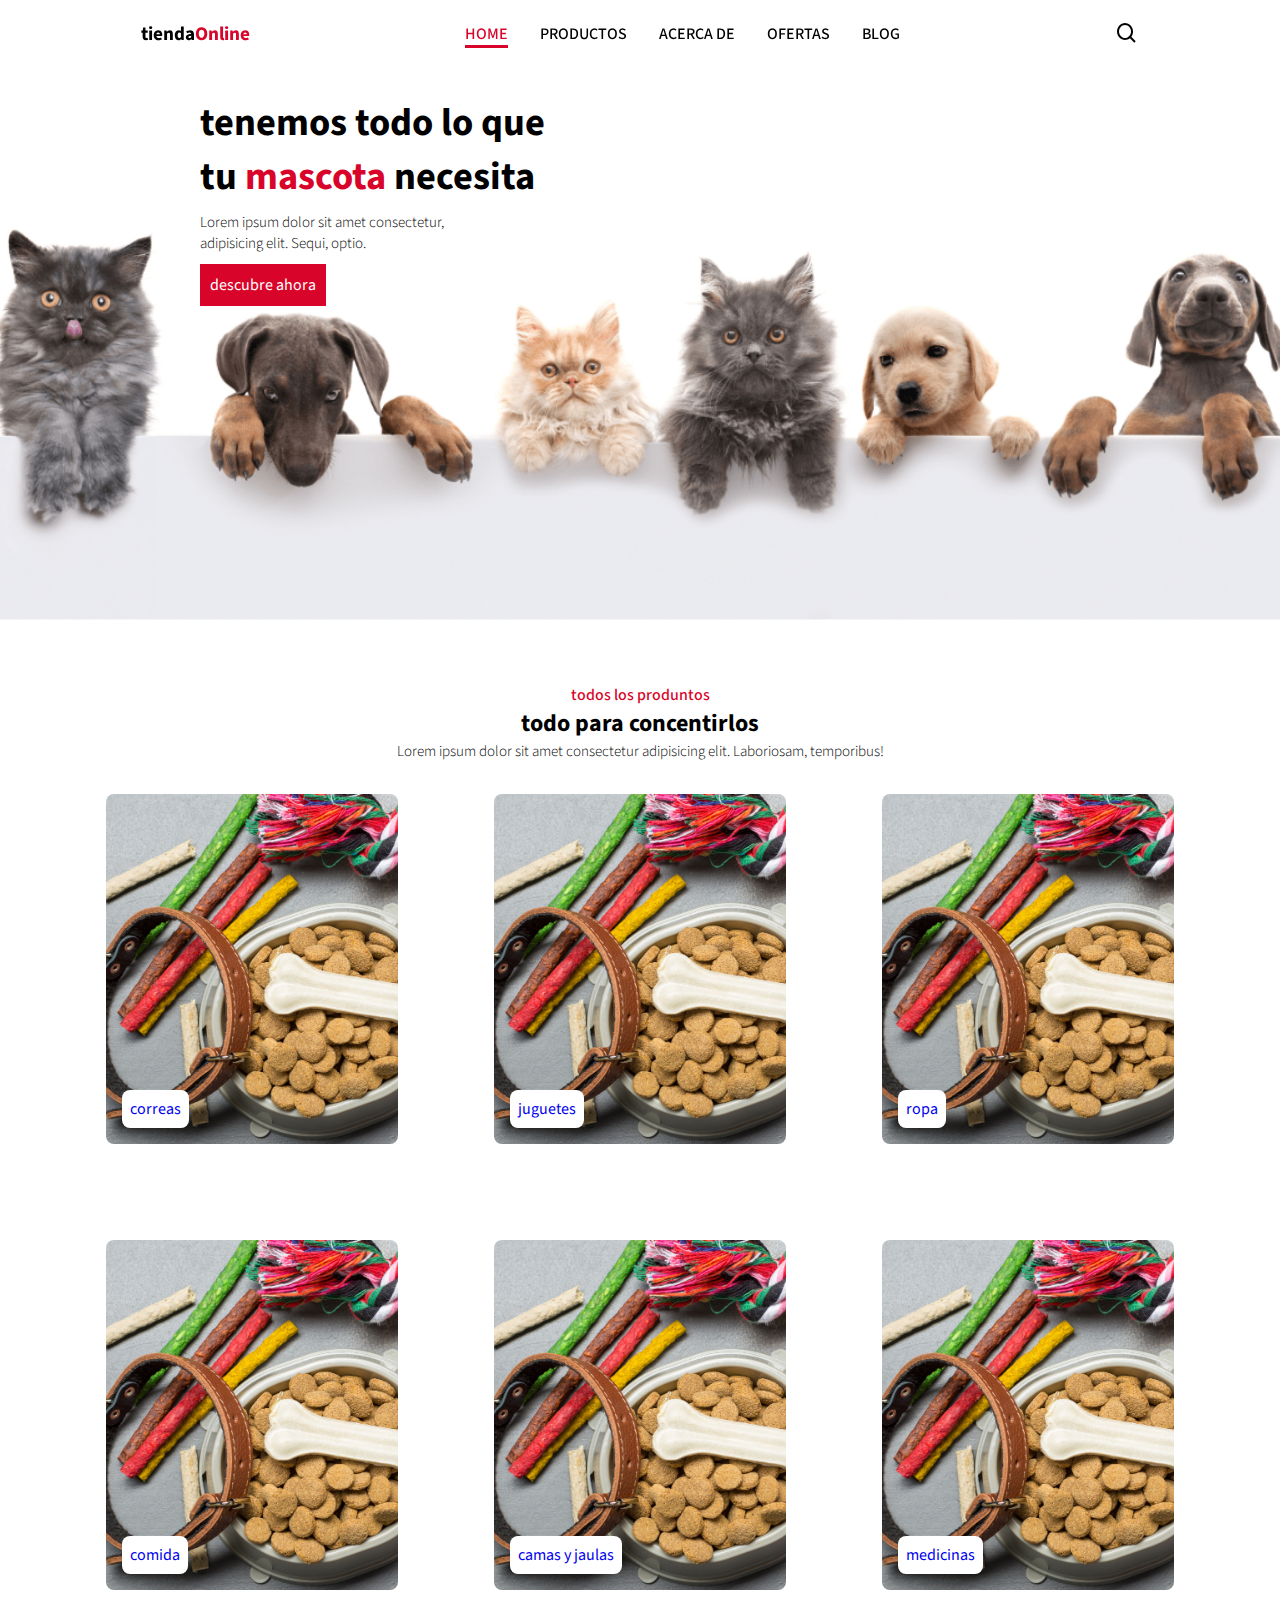
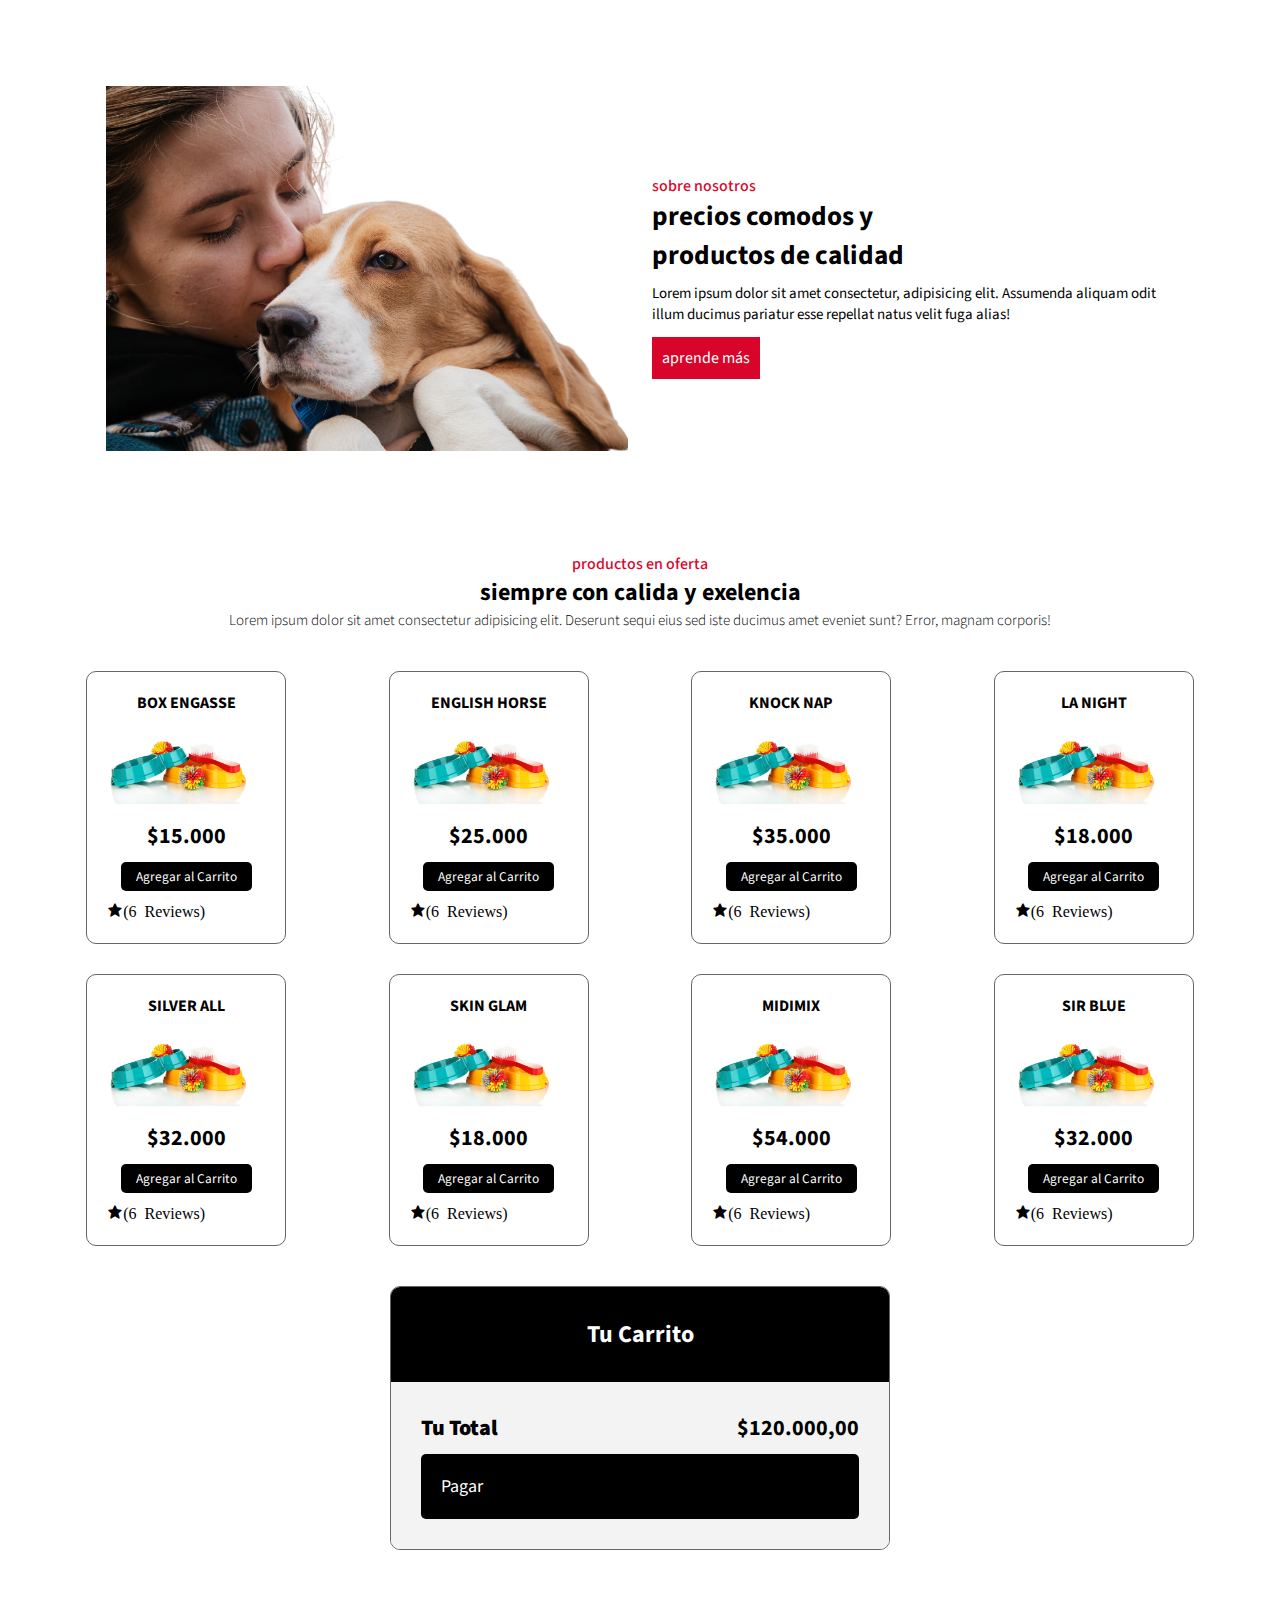
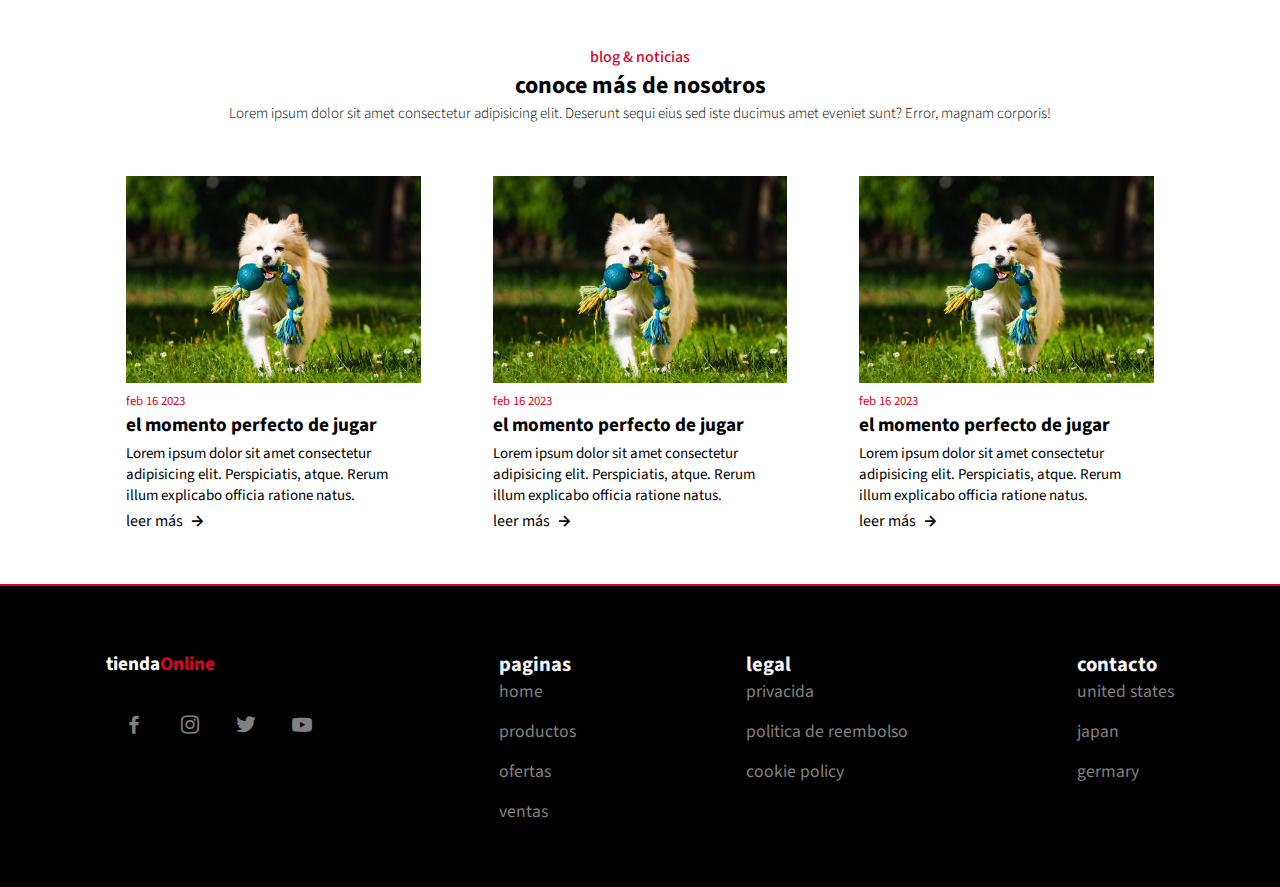
<file: index.html>
<!DOCTYPE html>
<html lang="en">

<head>
    <meta charset="UTF-8">
    <meta http-equiv="X-UA-Compatible" content="IE=edge">
    <meta name="viewport" content="width=device-width, initial-scale=1.0">
    <title>pagina e-commerce</title>
    <link rel="stylesheet" href="https://cdnjs.cloudflare.com/ajax/libs/font-awesome/6.2.1/css/all.min.css"
        integrity="sha512-MV7K8+y+gLIBoVD59lQIYicR65iaqukzvf/nwasF0nqhPay5w/9lJmVM2hMDcnK1OnMGCdVK+iQrJ7lzPJQd1w=="
        crossorigin="anonymous" referrerpolicy="no-referrer" />
    <link rel="stylesheet" href="recursos/estilos/main.css">
    <link href='https://unpkg.com/boxicons@2.1.4/css/boxicons.min.css' rel='stylesheet'>
</head>

<body>
    <header>


        <div class="nav container">

            <i class='bx bx-menu' id="menuIcon"></i>

            <a href="#" class="logo">tienda<span>Online</span></a>

            <ul class="navard">
                <li><a href="#home" class="active">home</a></li>
                <li><a href="#productos">productos</a></li>
                <li><a href="#acerca-de">acerca de</a></li>
                <li><a href="#ofertas">ofertas</a></li>
                <li><a href="#blog">blog</a></li>
            </ul>

            <i class='bx bx-search' id="searchIcon"></i>

            <div class="search-box container">

                <input type="text" name="buscar" id="buscar" placeholder="search here...">

            </div>


        </div>


    </header>



    <ul id="listprod">
        <li> <a href="#correas"><i class='bx bx-search'></i>Correas</a></li>
        <li> <a href="#juguetes"><i class='bx bx-search'></i>Juguetes</a></li>
        <li> <a href="#ropa"><i class='bx bx-search'></i>Ropa</a></li>
        <li> <a href="#comida"><i class='bx bx-search'></i>Comida</a></li>

    </ul>

    <div id="coverContSearc">

    </div>

    <section class=" home" id="home">
        <div class="home-tex">
            <h1>tenemos todo lo que <br> tu <span>mascota</span> necesita</h1>
            <p>Lorem ipsum dolor sit amet consectetur, <br> adipisicing elit. Sequi, optio.</p>
            <a href="#" class="btn">descubre ahora</a>
        </div>
    </section>

    <section class="productos" id="productos">
        <div class="heading">
            <span>todos los produntos</span>
            <h2>todo para concentirlos</h2>
            <p>Lorem ipsum dolor sit amet consectetur adipisicing elit. Laboriosam, temporibus!</p>
        </div>

        <div class="produc-container container">

            <div id="correas" class="box">
                <img src="recursos/imagen/ejemplo.png" alt="">
                <h2> <a href="correas.html">correas</a> </h2>
            </div>
            <div id="juguetes" class="box">
                <img src="recursos/imagen/ejemplo.png" alt="">
                <h2> <a href="juguetes.html">juguetes</a> </h2>
            </div>
            <div id="ropa" class="box">
                <img src="recursos/imagen/ejemplo.png" alt="">
                <h2><a href="ropa.html">ropa</a></h2>
            </div>
            <div id="comida" class="box">
                <img src="recursos/imagen/ejemplo.png" alt="">
                <h2> <a href="comida.html">comida</a></h2>
            </div>
            <div id="camas" class="box">
                <img src="recursos/imagen/ejemplo.png" alt="">
                <h2> <a href="camasyjaulas.html">camas y jaulas</a> </h2>
            </div>
            <div id="medicinas" class="box">
                <img src="recursos/imagen/ejemplo.png" alt="">
                <h2> <a href="medicina.html">medicinas</a> </h2>
            </div>
        </div>
    </section>


    <section class="acerca-de container" id="acerca-de">
        <div class="acercaDe-img">
            <img src="recursos/imagen/acercade.png" alt="acerca-de">
        </div>
        <div class="acercaDe-tex">
            <span>sobre nosotros</span>
            <h2>precios comodos y <br>productos de calidad</h2>
            <p>Lorem ipsum dolor sit amet consectetur, adipisicing elit. Assumenda aliquam odit
                illum ducimus pariatur
                esse repellat natus velit fuga alias!</p>
            <a href="#" class="btn">aprende más</a>
        </div>
    </section>


    <section class="ofertas " id="ofertas">
        <div class="heading">
            <span>productos en oferta</span>
            <h2>siempre con calida y exelencia</h2>
            <p>Lorem ipsum dolor sit amet consectetur adipisicing elit. Deserunt sequi eius sed iste
                ducimus amet
                eveniet sunt? Error, magnam corporis!</p>
        </div>
        <section class="contenedor">
            <div class="contenedor-items">
                <div class="item">
                    <span class="titulo-item">Box Engasse</span>
                    <img src="recursos/imagen/oferta.png" alt="" class="img-item">
                    <span class="precio-item">$15.000</span>
                    <button class="boton-item">Agregar al Carrito</button>
                    <i class='bx bxs-star'>(6 Reviews)</i>

                </div>
                <div class="item">
                    <span class="titulo-item">English Horse</span>
                    <img src="recursos/imagen/oferta.png" alt="" class="img-item">
                    <span class="precio-item">$25.000</span>
                    <button class="boton-item">Agregar al Carrito</button>
                    <i class='bx bxs-star'>(6 Reviews)</i>

                </div>
                <div class="item">
                    <span class="titulo-item">Knock Nap</span>
                    <img src="recursos/imagen/oferta.png" alt="" class="img-item">
                    <span class="precio-item">$35.000</span>
                    <button class="boton-item">Agregar al Carrito</button>
                    <i class='bx bxs-star'>(6 Reviews)</i>
                </div>
                <div class="item">
                    <span class="titulo-item">La Night</span>
                    <img src="recursos/imagen/oferta.png" alt="" class="img-item">
                    <span class="precio-item">$18.000</span>
                    <button class="boton-item">Agregar al Carrito</button>
                    <i class='bx bxs-star'>(6 Reviews)</i>

                </div>
                <div class="item">
                    <span class="titulo-item">Silver All</span>
                    <img src="recursos/imagen/oferta.png" alt="" class="img-item">
                    <span class="precio-item">$32.000</span>
                    <button class="boton-item">Agregar al Carrito</button>
                    <i class='bx bxs-star'>(6 Reviews)</i>

                </div>
                <div class="item">
                    <span class="titulo-item">Skin Glam</span>
                    <img src="recursos/imagen/oferta.png" alt="" class="img-item">
                    <span class="precio-item">$18.000</span>
                    <button class="boton-item">Agregar al Carrito</button>
                    <i class='bx bxs-star'>(6 Reviews)</i>

                </div>
                <div class="item">
                    <span class="titulo-item">Midimix</span>
                    <img src="recursos/imagen/oferta.png" alt="" class="img-item">
                    <span class="precio-item">$54.000</span>
                    <button class="boton-item">Agregar al Carrito</button>
                    <i class='bx bxs-star'>(6 Reviews)</i>

                </div>
                <div class="item">
                    <span class="titulo-item">Sir Blue</span>
                    <img src="recursos/imagen/oferta.png" alt="" class="img-item">
                    <span class="precio-item">$32.000</span>
                    <button class="boton-item">Agregar al Carrito</button>
                    <i class='bx bxs-star'>(6 Reviews)</i>

                </div>

            </div>
        </section>
        <div class="carrito" id="carrito">
            <div class="header-carrito">
                <h2>Tu Carrito</h2>
            </div>

            <div class="carrito-items">
                <!-- 
                <div class="carrito-item">
                    <img src="img/boxengasse.png" width="80px" alt="">
                    <div class="carrito-item-detalles">
                        <span class="carrito-item-titulo">Box Engasse</span>
                        <div class="selector-cantidad">
                            <i class="fa-solid fa-minus restar-cantidad"></i>
                            <input type="text" value="1" class="carrito-item-cantidad" disabled>
                            <i class="fa-solid fa-plus sumar-cantidad"></i>
                        </div>
                        <span class="carrito-item-precio">$15.000,00</span>
                    </div>
                    <span class="btn-eliminar">
                        <i class="fa-solid fa-trash"></i>
                    </span>
                </div>
                <div class="carrito-item">
                    <img src="img/skinglam.png" width="80px" alt="">
                    <div class="carrito-item-detalles">
                        <span class="carrito-item-titulo">Skin Glam</span>
                        <div class="selector-cantidad">
                            <i class="fa-solid fa-minus restar-cantidad"></i>
                            <input type="text" value="3" class="carrito-item-cantidad" disabled>
                            <i class="fa-solid fa-plus sumar-cantidad"></i>
                        </div>
                        <span class="carrito-item-precio">$18.000,00</span>
                    </div>
                    <button class="btn-eliminar">
                        <i class="fa-solid fa-trash"></i>
                    </button>
                </div>
            -->
            </div>
            <div class="carrito-total">
                <div class="fila">
                    <strong>Tu Total</strong>
                    <span class="carrito-precio-total">
                        $120.000,00
                    </span>
                </div>
                <button class="btn-pagar">Pagar <i class="fa-solid fa-bag-shopping"></i> </button>
            </div>
        </div>
        </div>
    </section>


    <section class="blog" id="blog">
        <div class="heading">
            <span>blog & noticias</span>
            <h2>conoce más de nosotros</h2>
            <p>Lorem ipsum dolor sit amet consectetur adipisicing elit. Deserunt sequi eius sed iste
                ducimus amet
                eveniet sunt? Error, magnam corporis!</p>
        </div>
        <div class="blog-container container">

            <div class="box">
                <img src="recursos/imagen/blog.png" alt="blog">
                <span>feb 16 2023</span>
                <h3>el momento perfecto de jugar</h3>
                <p>Lorem ipsum dolor sit amet consectetur adipisicing elit. Perspiciatis, atque.
                    Rerum illum explicabo
                    officia ratione natus.</p>
                <a href="" class="blog-btn">leer más<i class='bx bx-right-arrow-alt'></i></a>
            </div>
            <div class="box">
                <img src="recursos/imagen/blog.png" alt="blog">
                <span>feb 16 2023</span>
                <h3>el momento perfecto de jugar</h3>
                <p>Lorem ipsum dolor sit amet consectetur adipisicing elit. Perspiciatis, atque.
                    Rerum illum explicabo
                    officia ratione natus.</p>
                <a href="" class="blog-btn">leer más<i class='bx bx-right-arrow-alt'></i></a>
            </div>
            <div class="box">
                <img src="recursos/imagen/blog.png" alt="blog">
                <span>feb 16 2023</span>
                <h3>el momento perfecto de jugar</h3>
                <p>Lorem ipsum dolor sit amet consectetur adipisicing elit. Perspiciatis, atque.
                    Rerum illum explicabo
                    officia ratione natus.</p>
                <a href="#" class="blog-btn">leer más<i class='bx bx-right-arrow-alt'></i></a>
            </div>


        </div>
    </section>


    <section class="footer">
        <div class="footer-container container">
            <div class="footer-box">
                <a href="#" class="logo">tienda<span>Online</span></a>
                <div class="social">
                    <a href="https://web.facebook.com/profile.php?id=100036342198891"><i
                            class='bx bxl-facebook'></i></a>
                    <a href=""><i class='bx bxl-instagram'></i></a>
                    <a href=""><i class='bx bxl-twitter'></i></a>
                    <a href=""><i class='bx bxl-youtube'></i></a>
                </div>
            </div>
            <div class="footer-box">
                <h3>paginas</h3>
                <a href="#">home</a>
                <a href="#">productos</a>
                <a href="#">ofertas</a>
                <a href="#">ventas</a>
            </div>

            <div class="footer-box">
                <h3>legal</h3>
                <a href="#">privacida</a>
                <a href="#">politica de reembolso</a>
                <a href="#">cookie policy</a>
            </div>

            <div class="footer-box">
                <h3>contacto</h3>
                <p>united states</p>
                <p>japan</p>
                <p>germary</p>
            </div>



        </div>
    </section>





    <script src="recursos/javascript/scrip.js"></script>
    <script src="recursos/javascript/filterSearh.js"></script>
</body>

</html>
</file>
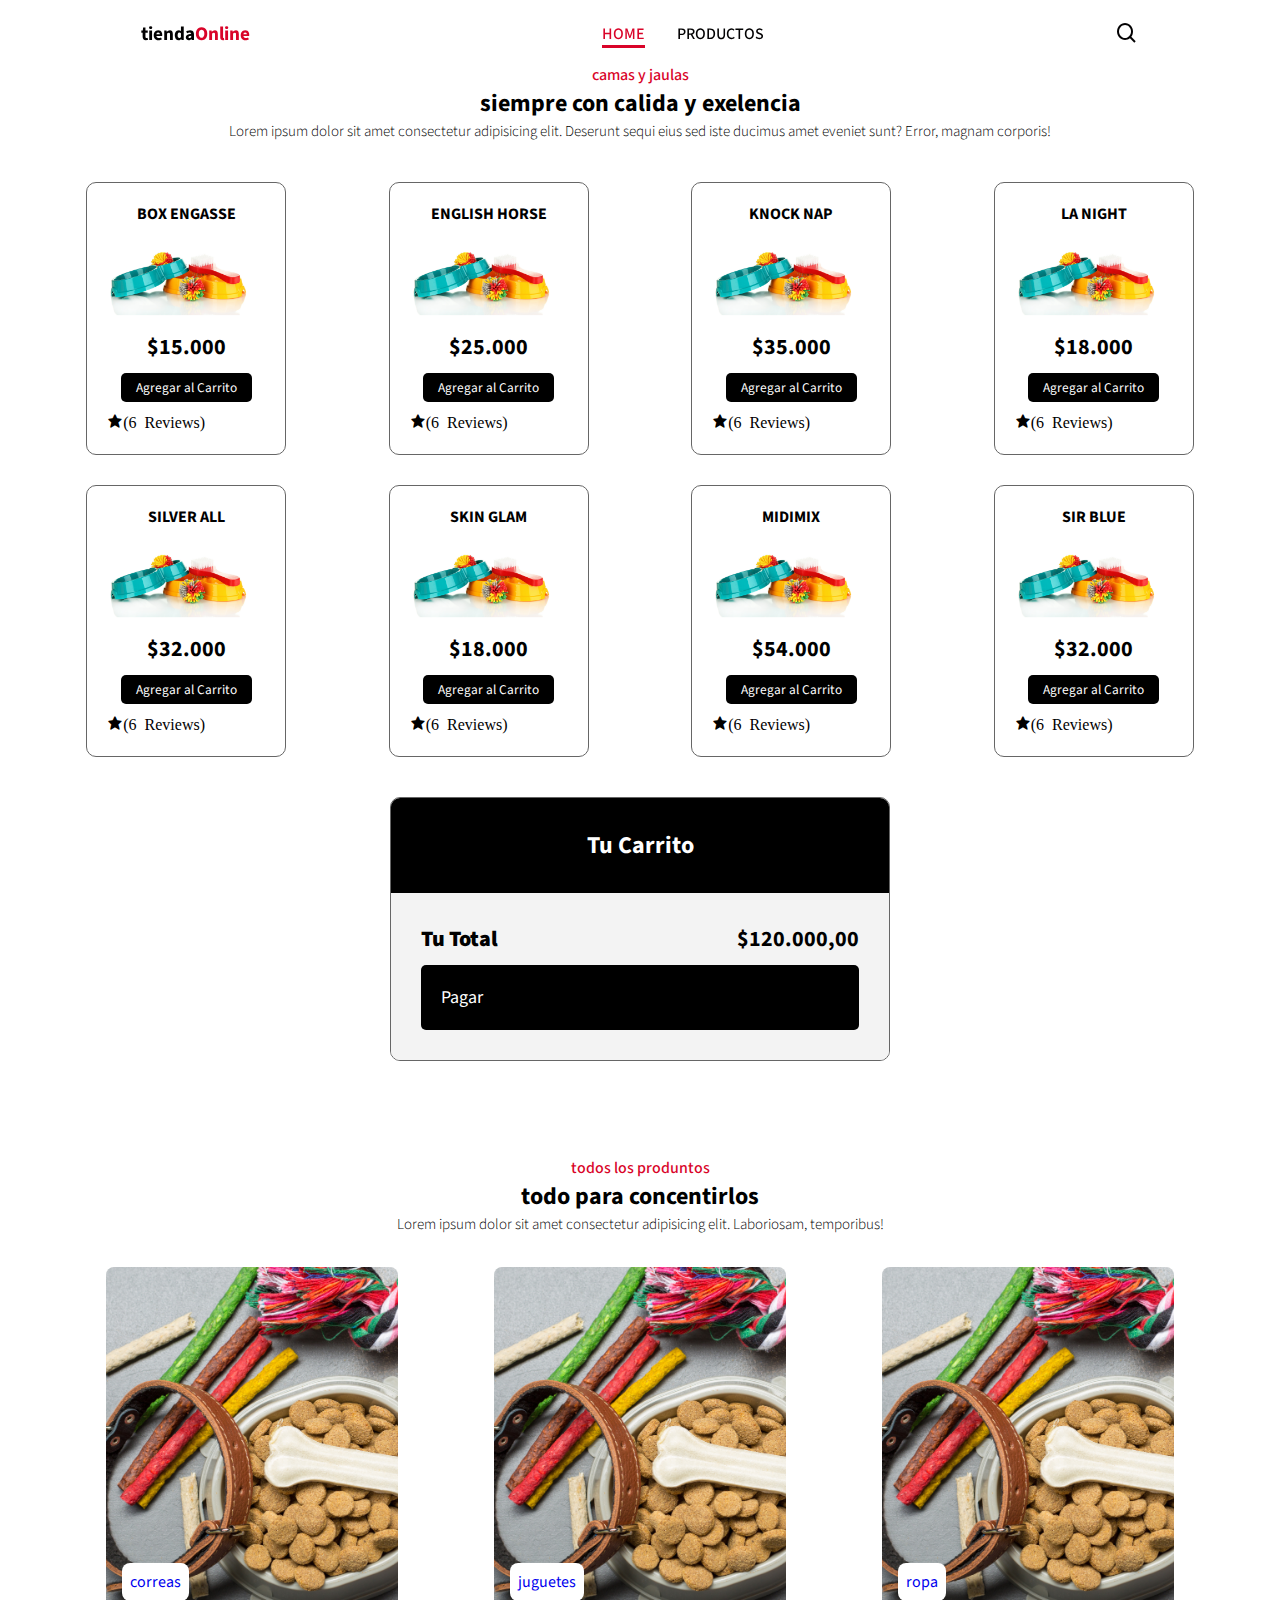
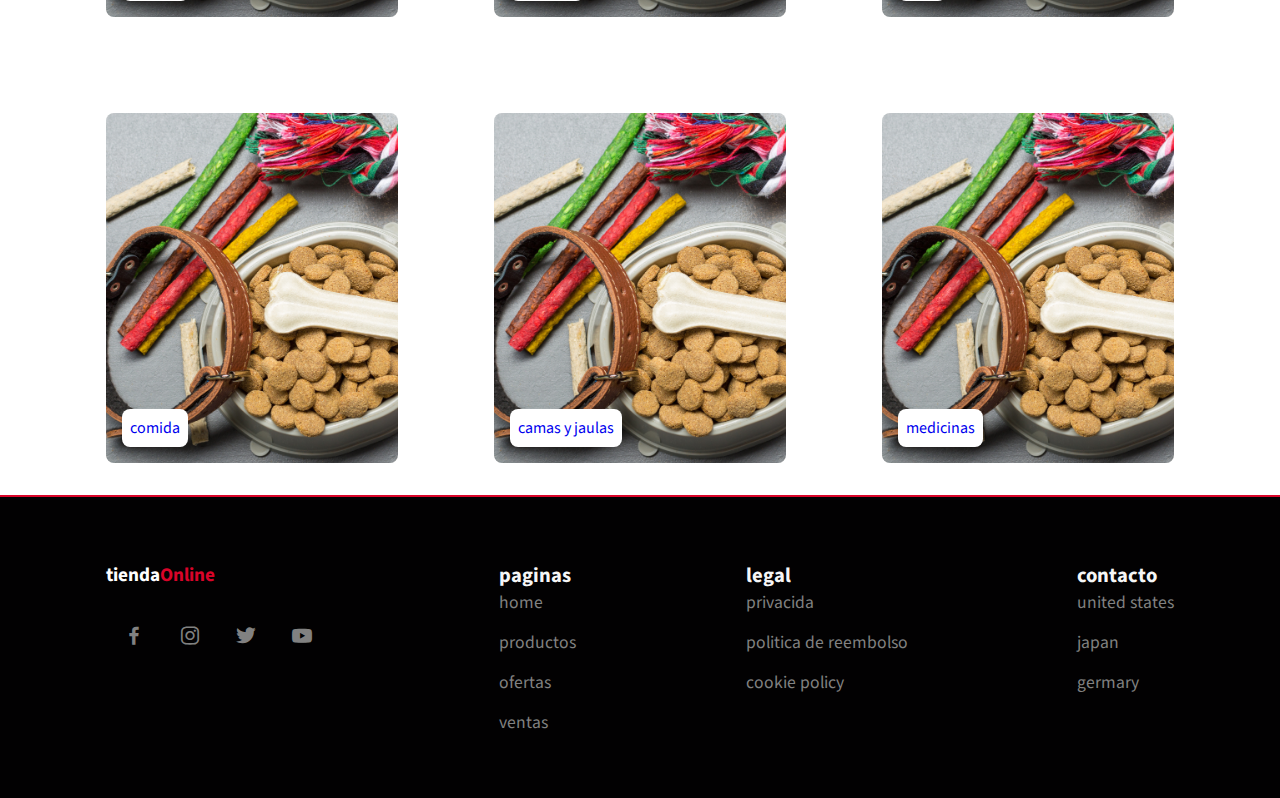
<file: camasyjaulas.html>
<!DOCTYPE html>
<html lang="en">

<head>
    <meta charset="UTF-8">
    <meta http-equiv="X-UA-Compatible" content="IE=edge">
    <meta name="viewport" content="width=device-width, initial-scale=1.0">
    <title>pagina e-commerce</title>
    <link rel="stylesheet" href="https://cdnjs.cloudflare.com/ajax/libs/font-awesome/6.2.1/css/all.min.css"
        integrity="sha512-MV7K8+y+gLIBoVD59lQIYicR65iaqukzvf/nwasF0nqhPay5w/9lJmVM2hMDcnK1OnMGCdVK+iQrJ7lzPJQd1w=="
        crossorigin="anonymous" referrerpolicy="no-referrer" />
    <link rel="stylesheet" href="recursos/estilos/main.css">
    <link href='https://unpkg.com/boxicons@2.1.4/css/boxicons.min.css' rel='stylesheet'>
</head>

<body>
    <header>


        <div class="nav container">

            <i class='bx bx-menu' id="menuIcon"></i>

            <a href="#" class="logo">tienda<span>Online</span></a>

            <ul class="navard">
                <li><a href="index.html" class="active">home</a></li>
                <li><a href="#productos">productos</a></li>


            </ul>

            <i class='bx bx-search' id="searchIcon"></i>

            <div class="search-box container">

                <input type="text" name="buscar" id="buscar" placeholder="search here...">

            </div>


        </div>


    </header>



    <ul id="listprod">
        <li> <a href="#correas"><i class='bx bx-search'></i>Correas</a></li>
        <li> <a href="#juguetes"><i class='bx bx-search'></i>Juguetes</a></li>
        <li> <a href="#ropa"><i class='bx bx-search'></i>Ropa</a></li>
        <li> <a href="#comida"><i class='bx bx-search'></i>Comida</a></li>

    </ul>

    <div id="coverContSearc">

    </div>



    <section class="ofertas " id="ofertas">
        <div class="heading">
            <span>camas y jaulas</span>
            <h2>siempre con calida y exelencia</h2>
            <p>Lorem ipsum dolor sit amet consectetur adipisicing elit. Deserunt sequi eius sed iste
                ducimus amet
                eveniet sunt? Error, magnam corporis!</p>
        </div>
        <section class="contenedor">
            <div class="contenedor-items">
                <div class="item">
                    <span class="titulo-item">Box Engasse</span>
                    <img src="recursos/imagen/oferta.png" alt="" class="img-item">
                    <span class="precio-item">$15.000</span>
                    <button class="boton-item">Agregar al Carrito</button>
                    <i class='bx bxs-star'>(6 Reviews)</i>

                </div>
                <div class="item">
                    <span class="titulo-item">English Horse</span>
                    <img src="recursos/imagen/oferta.png" alt="" class="img-item">
                    <span class="precio-item">$25.000</span>
                    <button class="boton-item">Agregar al Carrito</button>
                    <i class='bx bxs-star'>(6 Reviews)</i>

                </div>
                <div class="item">
                    <span class="titulo-item">Knock Nap</span>
                    <img src="recursos/imagen/oferta.png" alt="" class="img-item">
                    <span class="precio-item">$35.000</span>
                    <button class="boton-item">Agregar al Carrito</button>
                    <i class='bx bxs-star'>(6 Reviews)</i>
                </div>
                <div class="item">
                    <span class="titulo-item">La Night</span>
                    <img src="recursos/imagen/oferta.png" alt="" class="img-item">
                    <span class="precio-item">$18.000</span>
                    <button class="boton-item">Agregar al Carrito</button>
                    <i class='bx bxs-star'>(6 Reviews)</i>

                </div>
                <div class="item">
                    <span class="titulo-item">Silver All</span>
                    <img src="recursos/imagen/oferta.png" alt="" class="img-item">
                    <span class="precio-item">$32.000</span>
                    <button class="boton-item">Agregar al Carrito</button>
                    <i class='bx bxs-star'>(6 Reviews)</i>

                </div>
                <div class="item">
                    <span class="titulo-item">Skin Glam</span>
                    <img src="recursos/imagen/oferta.png" alt="" class="img-item">
                    <span class="precio-item">$18.000</span>
                    <button class="boton-item">Agregar al Carrito</button>
                    <i class='bx bxs-star'>(6 Reviews)</i>

                </div>
                <div class="item">
                    <span class="titulo-item">Midimix</span>
                    <img src="recursos/imagen/oferta.png" alt="" class="img-item">
                    <span class="precio-item">$54.000</span>
                    <button class="boton-item">Agregar al Carrito</button>
                    <i class='bx bxs-star'>(6 Reviews)</i>

                </div>
                <div class="item">
                    <span class="titulo-item">Sir Blue</span>
                    <img src="recursos/imagen/oferta.png" alt="" class="img-item">
                    <span class="precio-item">$32.000</span>
                    <button class="boton-item">Agregar al Carrito</button>
                    <i class='bx bxs-star'>(6 Reviews)</i>

                </div>

            </div>
        </section>
        <div class="carrito" id="carrito">
            <div class="header-carrito">
                <h2>Tu Carrito</h2>
            </div>

            <div class="carrito-items">
                <!-- 
                <div class="carrito-item">
                    <img src="img/boxengasse.png" width="80px" alt="">
                    <div class="carrito-item-detalles">
                        <span class="carrito-item-titulo">Box Engasse</span>
                        <div class="selector-cantidad">
                            <i class="fa-solid fa-minus restar-cantidad"></i>
                            <input type="text" value="1" class="carrito-item-cantidad" disabled>
                            <i class="fa-solid fa-plus sumar-cantidad"></i>
                        </div>
                        <span class="carrito-item-precio">$15.000,00</span>
                    </div>
                    <span class="btn-eliminar">
                        <i class="fa-solid fa-trash"></i>
                    </span>
                </div>
                <div class="carrito-item">
                    <img src="img/skinglam.png" width="80px" alt="">
                    <div class="carrito-item-detalles">
                        <span class="carrito-item-titulo">Skin Glam</span>
                        <div class="selector-cantidad">
                            <i class="fa-solid fa-minus restar-cantidad"></i>
                            <input type="text" value="3" class="carrito-item-cantidad" disabled>
                            <i class="fa-solid fa-plus sumar-cantidad"></i>
                        </div>
                        <span class="carrito-item-precio">$18.000,00</span>
                    </div>
                    <button class="btn-eliminar">
                        <i class="fa-solid fa-trash"></i>
                    </button>
                </div>
            -->
            </div>
            <div class="carrito-total">
                <div class="fila">
                    <strong>Tu Total</strong>
                    <span class="carrito-precio-total">
                        $120.000,00
                    </span>
                </div>
                <button class="btn-pagar">Pagar <i class="fa-solid fa-bag-shopping"></i> </button>
            </div>
        </div>
        </div>
    </section>


    <section class="productos" id="productos">
        <div class="heading">
            <span>todos los produntos</span>
            <h2>todo para concentirlos</h2>
            <p>Lorem ipsum dolor sit amet consectetur adipisicing elit. Laboriosam, temporibus!</p>
        </div>

        <div class="produc-container container">

            <div id="correas" class="box">
                <img src="recursos/imagen/ejemplo.png" alt="">
                <h2> <a href="correas.html">correas</a> </h2>
            </div>
            <div id="juguetes" class="box">
                <img src="recursos/imagen/ejemplo.png" alt="">
                <h2> <a href="juguetes.html">juguetes</a> </h2>
            </div>
            <div id="ropa" class="box">
                <img src="recursos/imagen/ejemplo.png" alt="">
                <h2><a href="ropa.html">ropa</a></h2>
            </div>
            <div id="comida" class="box">
                <img src="recursos/imagen/ejemplo.png" alt="">
                <h2> <a href="comida.html">comida</a></h2>
            </div>
            <div id="camas" class="box">
                <img src="recursos/imagen/ejemplo.png" alt="">
                <h2> <a href="camasyjaulas.html">camas y jaulas</a> </h2>
            </div>
            <div id="medicinas" class="box">
                <img src="recursos/imagen/ejemplo.png" alt="">
                <h2> <a href="medicina.html">medicinas</a> </h2>
            </div>
        </div>
    </section>

    <section class="footer">
        <div class="footer-container container">
            <div class="footer-box">
                <a href="#" class="logo">tienda<span>Online</span></a>
                <div class="social">
                    <a href=""><i class='bx bxl-facebook'></i></a>
                    <a href=""><i class='bx bxl-instagram'></i></a>
                    <a href=""><i class='bx bxl-twitter'></i></a>
                    <a href=""><i class='bx bxl-youtube'></i></a>
                </div>
            </div>
            <div class="footer-box">
                <h3>paginas</h3>
                <a href="#">home</a>
                <a href="#">productos</a>
                <a href="#">ofertas</a>
                <a href="#">ventas</a>
            </div>

            <div class="footer-box">
                <h3>legal</h3>
                <a href="#">privacida</a>
                <a href="#">politica de reembolso</a>
                <a href="#">cookie policy</a>
            </div>

            <div class="footer-box">
                <h3>contacto</h3>
                <p>united states</p>
                <p>japan</p>
                <p>germary</p>
            </div>



        </div>
    </section>





    <script src="recursos/javascript/scrip.js"></script>
    <script src="recursos/javascript/filterSearh.js"></script>
</body>

</html>
</file>
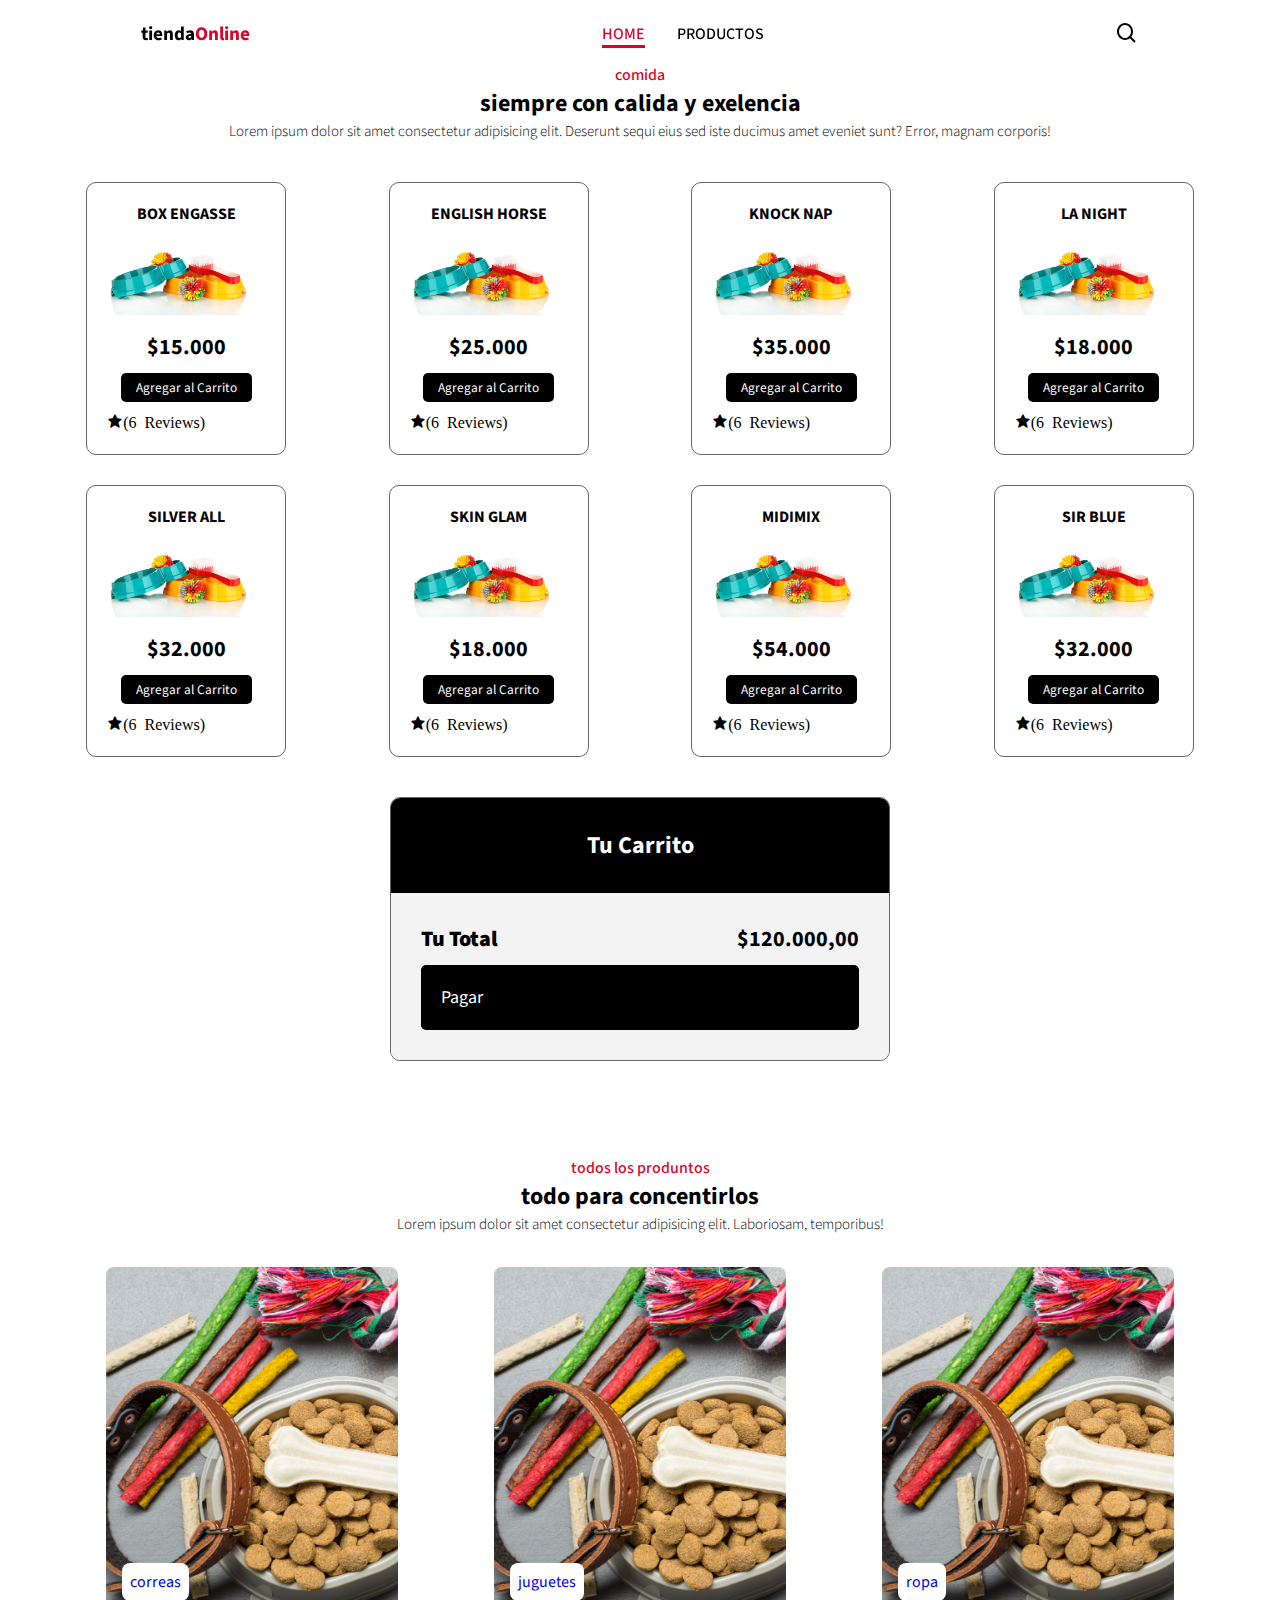
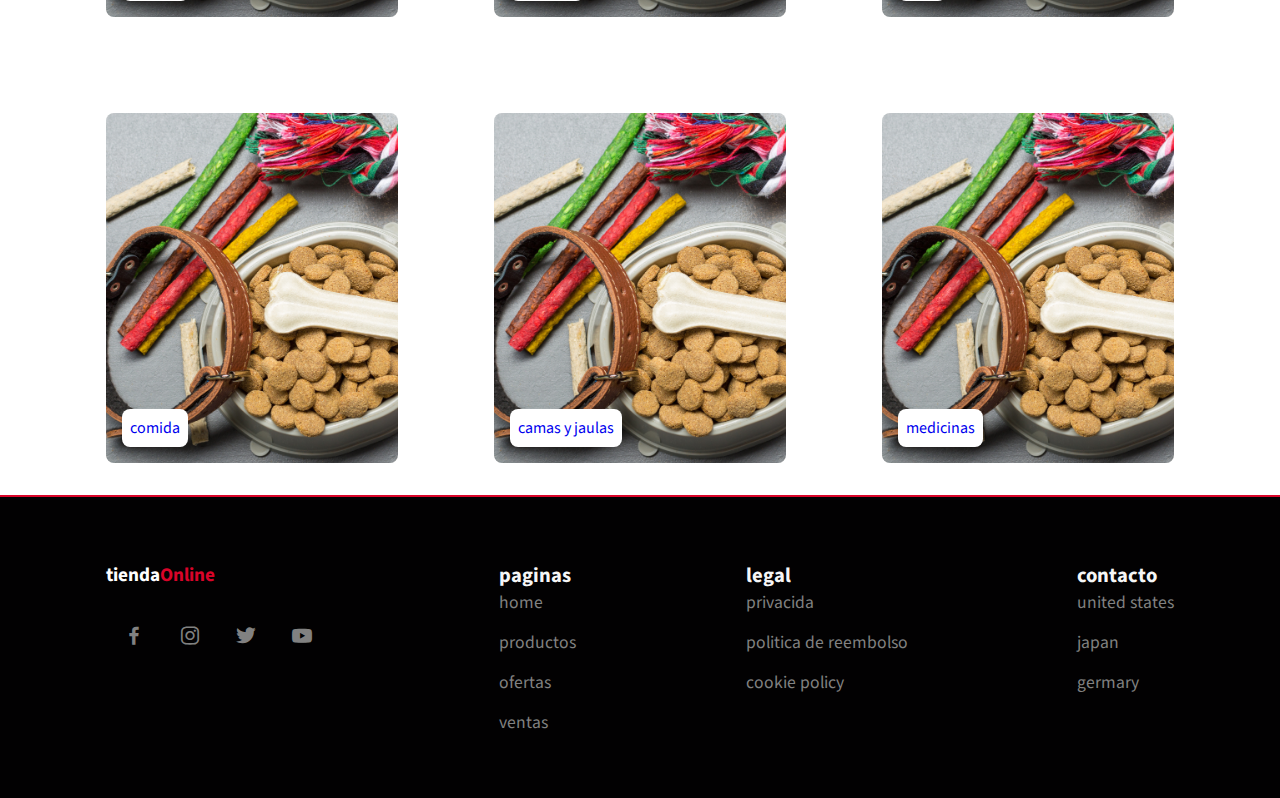
<file: comida.html>
<!DOCTYPE html>
<html lang="en">

<head>
    <meta charset="UTF-8">
    <meta http-equiv="X-UA-Compatible" content="IE=edge">
    <meta name="viewport" content="width=device-width, initial-scale=1.0">
    <title>pagina e-commerce</title>
    <link rel="stylesheet" href="https://cdnjs.cloudflare.com/ajax/libs/font-awesome/6.2.1/css/all.min.css"
        integrity="sha512-MV7K8+y+gLIBoVD59lQIYicR65iaqukzvf/nwasF0nqhPay5w/9lJmVM2hMDcnK1OnMGCdVK+iQrJ7lzPJQd1w=="
        crossorigin="anonymous" referrerpolicy="no-referrer" />
    <link rel="stylesheet" href="recursos/estilos/main.css">
    <link href='https://unpkg.com/boxicons@2.1.4/css/boxicons.min.css' rel='stylesheet'>
</head>

<body>
    <header>


        <div class="nav container">

            <i class='bx bx-menu' id="menuIcon"></i>

            <a href="#" class="logo">tienda<span>Online</span></a>

            <ul class="navard">
                <li><a href="index.html" class="active">home</a></li>
                <li><a href="#productos">productos</a></li>


            </ul>

            <i class='bx bx-search' id="searchIcon"></i>

            <div class="search-box container">

                <input type="text" name="buscar" id="buscar" placeholder="search here...">

            </div>


        </div>


    </header>



    <ul id="listprod">
        <li> <a href="#correas"><i class='bx bx-search'></i>Correas</a></li>
        <li> <a href="#juguetes"><i class='bx bx-search'></i>Juguetes</a></li>
        <li> <a href="#ropa"><i class='bx bx-search'></i>Ropa</a></li>
        <li> <a href="#comida"><i class='bx bx-search'></i>Comida</a></li>

    </ul>

    <div id="coverContSearc">

    </div>



    <section class="ofertas " id="ofertas">
        <div class="heading">
            <span>comida</span>
            <h2>siempre con calida y exelencia</h2>
            <p>Lorem ipsum dolor sit amet consectetur adipisicing elit. Deserunt sequi eius sed iste
                ducimus amet
                eveniet sunt? Error, magnam corporis!</p>
        </div>
        <section class="contenedor">
            <div class="contenedor-items">
                <div class="item">
                    <span class="titulo-item">Box Engasse</span>
                    <img src="recursos/imagen/oferta.png" alt="" class="img-item">
                    <span class="precio-item">$15.000</span>
                    <button class="boton-item">Agregar al Carrito</button>
                    <i class='bx bxs-star'>(6 Reviews)</i>

                </div>
                <div class="item">
                    <span class="titulo-item">English Horse</span>
                    <img src="recursos/imagen/oferta.png" alt="" class="img-item">
                    <span class="precio-item">$25.000</span>
                    <button class="boton-item">Agregar al Carrito</button>
                    <i class='bx bxs-star'>(6 Reviews)</i>

                </div>
                <div class="item">
                    <span class="titulo-item">Knock Nap</span>
                    <img src="recursos/imagen/oferta.png" alt="" class="img-item">
                    <span class="precio-item">$35.000</span>
                    <button class="boton-item">Agregar al Carrito</button>
                    <i class='bx bxs-star'>(6 Reviews)</i>
                </div>
                <div class="item">
                    <span class="titulo-item">La Night</span>
                    <img src="recursos/imagen/oferta.png" alt="" class="img-item">
                    <span class="precio-item">$18.000</span>
                    <button class="boton-item">Agregar al Carrito</button>
                    <i class='bx bxs-star'>(6 Reviews)</i>

                </div>
                <div class="item">
                    <span class="titulo-item">Silver All</span>
                    <img src="recursos/imagen/oferta.png" alt="" class="img-item">
                    <span class="precio-item">$32.000</span>
                    <button class="boton-item">Agregar al Carrito</button>
                    <i class='bx bxs-star'>(6 Reviews)</i>

                </div>
                <div class="item">
                    <span class="titulo-item">Skin Glam</span>
                    <img src="recursos/imagen/oferta.png" alt="" class="img-item">
                    <span class="precio-item">$18.000</span>
                    <button class="boton-item">Agregar al Carrito</button>
                    <i class='bx bxs-star'>(6 Reviews)</i>

                </div>
                <div class="item">
                    <span class="titulo-item">Midimix</span>
                    <img src="recursos/imagen/oferta.png" alt="" class="img-item">
                    <span class="precio-item">$54.000</span>
                    <button class="boton-item">Agregar al Carrito</button>
                    <i class='bx bxs-star'>(6 Reviews)</i>

                </div>
                <div class="item">
                    <span class="titulo-item">Sir Blue</span>
                    <img src="recursos/imagen/oferta.png" alt="" class="img-item">
                    <span class="precio-item">$32.000</span>
                    <button class="boton-item">Agregar al Carrito</button>
                    <i class='bx bxs-star'>(6 Reviews)</i>

                </div>

            </div>
        </section>
        <div class="carrito" id="carrito">
            <div class="header-carrito">
                <h2>Tu Carrito</h2>
            </div>

            <div class="carrito-items">
                <!-- 
                <div class="carrito-item">
                    <img src="img/boxengasse.png" width="80px" alt="">
                    <div class="carrito-item-detalles">
                        <span class="carrito-item-titulo">Box Engasse</span>
                        <div class="selector-cantidad">
                            <i class="fa-solid fa-minus restar-cantidad"></i>
                            <input type="text" value="1" class="carrito-item-cantidad" disabled>
                            <i class="fa-solid fa-plus sumar-cantidad"></i>
                        </div>
                        <span class="carrito-item-precio">$15.000,00</span>
                    </div>
                    <span class="btn-eliminar">
                        <i class="fa-solid fa-trash"></i>
                    </span>
                </div>
                <div class="carrito-item">
                    <img src="img/skinglam.png" width="80px" alt="">
                    <div class="carrito-item-detalles">
                        <span class="carrito-item-titulo">Skin Glam</span>
                        <div class="selector-cantidad">
                            <i class="fa-solid fa-minus restar-cantidad"></i>
                            <input type="text" value="3" class="carrito-item-cantidad" disabled>
                            <i class="fa-solid fa-plus sumar-cantidad"></i>
                        </div>
                        <span class="carrito-item-precio">$18.000,00</span>
                    </div>
                    <button class="btn-eliminar">
                        <i class="fa-solid fa-trash"></i>
                    </button>
                </div>
            -->
            </div>
            <div class="carrito-total">
                <div class="fila">
                    <strong>Tu Total</strong>
                    <span class="carrito-precio-total">
                        $120.000,00
                    </span>
                </div>
                <button class="btn-pagar">Pagar <i class="fa-solid fa-bag-shopping"></i> </button>
            </div>
        </div>
        </div>
    </section>


    <section class="productos" id="productos">
        <div class="heading">
            <span>todos los produntos</span>
            <h2>todo para concentirlos</h2>
            <p>Lorem ipsum dolor sit amet consectetur adipisicing elit. Laboriosam, temporibus!</p>
        </div>

        <div class="produc-container container">

            <div id="correas" class="box">
                <img src="recursos/imagen/ejemplo.png" alt="">
                <h2> <a href="correas.html">correas</a> </h2>
            </div>
            <div id="juguetes" class="box">
                <img src="recursos/imagen/ejemplo.png" alt="">
                <h2> <a href="juguetes.html">juguetes</a> </h2>
            </div>
            <div id="ropa" class="box">
                <img src="recursos/imagen/ejemplo.png" alt="">
                <h2><a href="ropa.html">ropa</a></h2>
            </div>
            <div id="comida" class="box">
                <img src="recursos/imagen/ejemplo.png" alt="">
                <h2> <a href="comida.html">comida</a></h2>
            </div>
            <div id="camas" class="box">
                <img src="recursos/imagen/ejemplo.png" alt="">
                <h2> <a href="camasyjaulas.html">camas y jaulas</a> </h2>
            </div>
            <div id="medicinas" class="box">
                <img src="recursos/imagen/ejemplo.png" alt="">
                <h2> <a href="medicina.html">medicinas</a> </h2>
            </div>
        </div>
    </section>

    <section class="footer">
        <div class="footer-container container">
            <div class="footer-box">
                <a href="#" class="logo">tienda<span>Online</span></a>
                <div class="social">
                    <a href=""><i class='bx bxl-facebook'></i></a>
                    <a href=""><i class='bx bxl-instagram'></i></a>
                    <a href=""><i class='bx bxl-twitter'></i></a>
                    <a href=""><i class='bx bxl-youtube'></i></a>
                </div>
            </div>
            <div class="footer-box">
                <h3>paginas</h3>
                <a href="#">home</a>
                <a href="#">productos</a>
                <a href="#">ofertas</a>
                <a href="#">ventas</a>
            </div>

            <div class="footer-box">
                <h3>legal</h3>
                <a href="#">privacida</a>
                <a href="#">politica de reembolso</a>
                <a href="#">cookie policy</a>
            </div>

            <div class="footer-box">
                <h3>contacto</h3>
                <p>united states</p>
                <p>japan</p>
                <p>germary</p>
            </div>



        </div>
    </section>





    <script src="recursos/javascript/scrip.js"></script>
    <script src="recursos/javascript/filterSearh.js"></script>
</body>

</html>
</file>
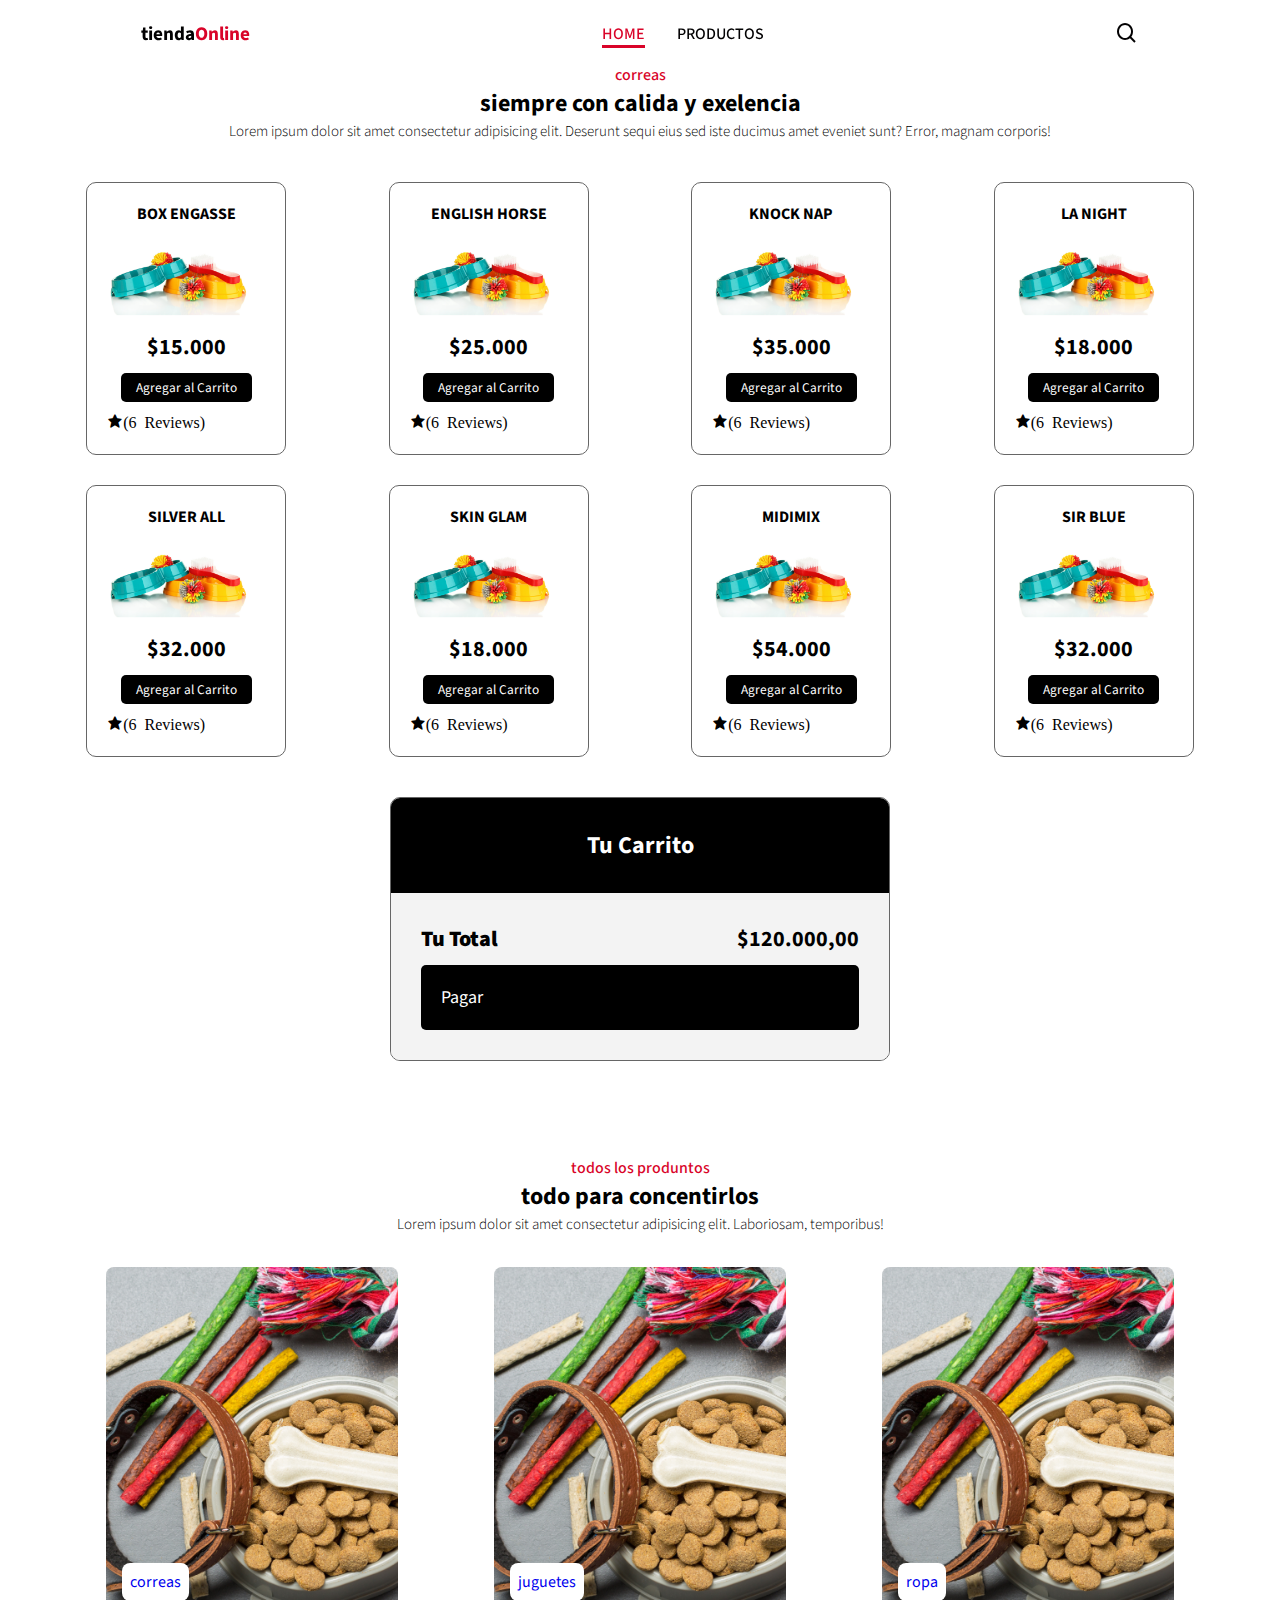
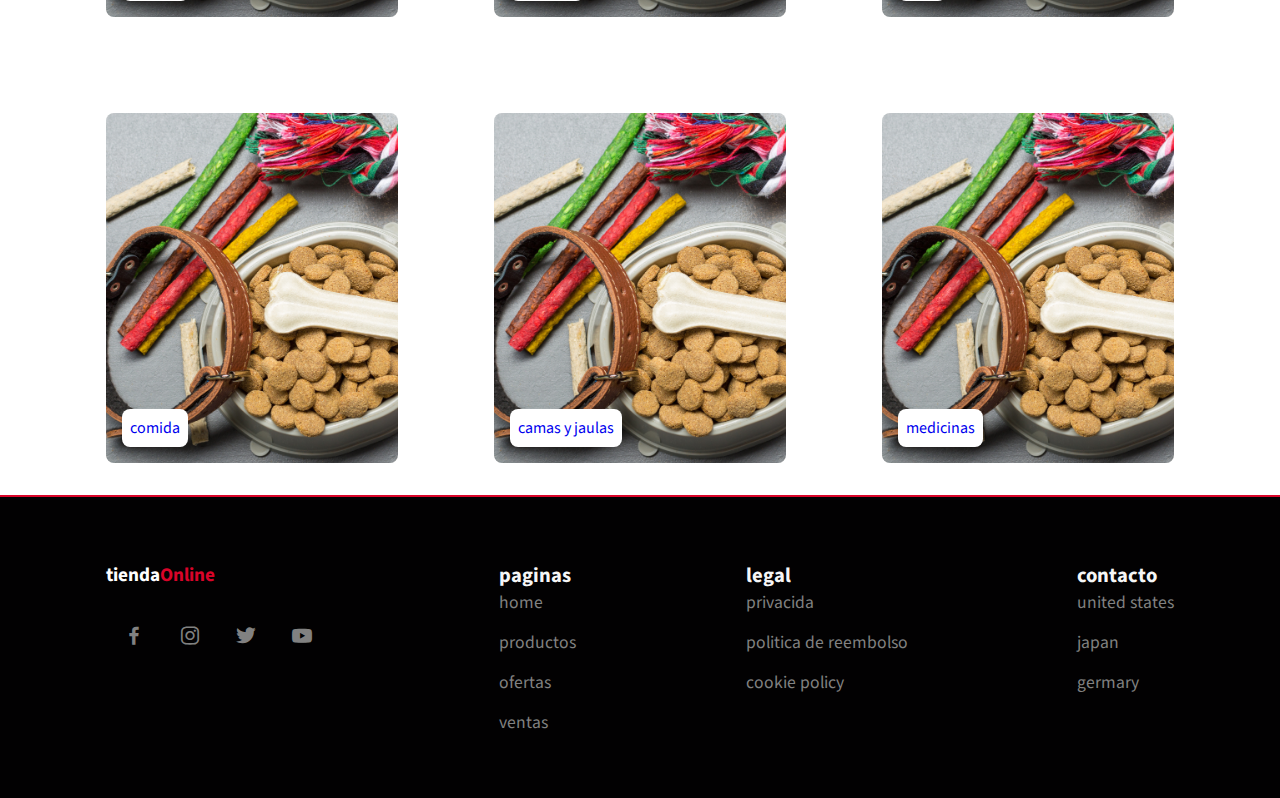
<file: correas.html>
<!DOCTYPE html>
<html lang="en">

<head>
    <meta charset="UTF-8">
    <meta http-equiv="X-UA-Compatible" content="IE=edge">
    <meta name="viewport" content="width=device-width, initial-scale=1.0">
    <title>pagina e-commerce</title>
    <link rel="stylesheet" href="https://cdnjs.cloudflare.com/ajax/libs/font-awesome/6.2.1/css/all.min.css"
        integrity="sha512-MV7K8+y+gLIBoVD59lQIYicR65iaqukzvf/nwasF0nqhPay5w/9lJmVM2hMDcnK1OnMGCdVK+iQrJ7lzPJQd1w=="
        crossorigin="anonymous" referrerpolicy="no-referrer" />
    <link rel="stylesheet" href="recursos/estilos/main.css">
    <link href='https://unpkg.com/boxicons@2.1.4/css/boxicons.min.css' rel='stylesheet'>
</head>

<body>
    <header>


        <div class="nav container">

            <i class='bx bx-menu' id="menuIcon"></i>

            <a href="#" class="logo">tienda<span>Online</span></a>

            <ul class="navard">
                <li><a href="index.html" class="active">home</a></li>
                <li><a href="#productos">productos</a></li>


            </ul>

            <i class='bx bx-search' id="searchIcon"></i>

            <div class="search-box container">

                <input type="text" name="buscar" id="buscar" placeholder="search here...">

            </div>


        </div>


    </header>



    <ul id="listprod">
        <li> <a href="#correas"><i class='bx bx-search'></i>Correas</a></li>
        <li> <a href="#juguetes"><i class='bx bx-search'></i>Juguetes</a></li>
        <li> <a href="#ropa"><i class='bx bx-search'></i>Ropa</a></li>
        <li> <a href="#comida"><i class='bx bx-search'></i>Comida</a></li>

    </ul>

    <div id="coverContSearc">

    </div>



    <section class="ofertas " id="ofertas">
        <div class="heading">
            <span>correas</span>
            <h2>siempre con calida y exelencia</h2>
            <p>Lorem ipsum dolor sit amet consectetur adipisicing elit. Deserunt sequi eius sed iste
                ducimus amet
                eveniet sunt? Error, magnam corporis!</p>
        </div>
        <section class="contenedor">
            <div class="contenedor-items">
                <div class="item">
                    <span class="titulo-item">Box Engasse</span>
                    <img src="recursos/imagen/oferta.png" alt="" class="img-item">
                    <span class="precio-item">$15.000</span>
                    <button class="boton-item">Agregar al Carrito</button>
                    <i class='bx bxs-star'>(6 Reviews)</i>

                </div>
                <div class="item">
                    <span class="titulo-item">English Horse</span>
                    <img src="recursos/imagen/oferta.png" alt="" class="img-item">
                    <span class="precio-item">$25.000</span>
                    <button class="boton-item">Agregar al Carrito</button>
                    <i class='bx bxs-star'>(6 Reviews)</i>

                </div>
                <div class="item">
                    <span class="titulo-item">Knock Nap</span>
                    <img src="recursos/imagen/oferta.png" alt="" class="img-item">
                    <span class="precio-item">$35.000</span>
                    <button class="boton-item">Agregar al Carrito</button>
                    <i class='bx bxs-star'>(6 Reviews)</i>
                </div>
                <div class="item">
                    <span class="titulo-item">La Night</span>
                    <img src="recursos/imagen/oferta.png" alt="" class="img-item">
                    <span class="precio-item">$18.000</span>
                    <button class="boton-item">Agregar al Carrito</button>
                    <i class='bx bxs-star'>(6 Reviews)</i>

                </div>
                <div class="item">
                    <span class="titulo-item">Silver All</span>
                    <img src="recursos/imagen/oferta.png" alt="" class="img-item">
                    <span class="precio-item">$32.000</span>
                    <button class="boton-item">Agregar al Carrito</button>
                    <i class='bx bxs-star'>(6 Reviews)</i>

                </div>
                <div class="item">
                    <span class="titulo-item">Skin Glam</span>
                    <img src="recursos/imagen/oferta.png" alt="" class="img-item">
                    <span class="precio-item">$18.000</span>
                    <button class="boton-item">Agregar al Carrito</button>
                    <i class='bx bxs-star'>(6 Reviews)</i>

                </div>
                <div class="item">
                    <span class="titulo-item">Midimix</span>
                    <img src="recursos/imagen/oferta.png" alt="" class="img-item">
                    <span class="precio-item">$54.000</span>
                    <button class="boton-item">Agregar al Carrito</button>
                    <i class='bx bxs-star'>(6 Reviews)</i>

                </div>
                <div class="item">
                    <span class="titulo-item">Sir Blue</span>
                    <img src="recursos/imagen/oferta.png" alt="" class="img-item">
                    <span class="precio-item">$32.000</span>
                    <button class="boton-item">Agregar al Carrito</button>
                    <i class='bx bxs-star'>(6 Reviews)</i>

                </div>

            </div>
        </section>
        <div class="carrito" id="carrito">
            <div class="header-carrito">
                <h2>Tu Carrito</h2>
            </div>

            <div class="carrito-items">
                <!-- 
                <div class="carrito-item">
                    <img src="img/boxengasse.png" width="80px" alt="">
                    <div class="carrito-item-detalles">
                        <span class="carrito-item-titulo">Box Engasse</span>
                        <div class="selector-cantidad">
                            <i class="fa-solid fa-minus restar-cantidad"></i>
                            <input type="text" value="1" class="carrito-item-cantidad" disabled>
                            <i class="fa-solid fa-plus sumar-cantidad"></i>
                        </div>
                        <span class="carrito-item-precio">$15.000,00</span>
                    </div>
                    <span class="btn-eliminar">
                        <i class="fa-solid fa-trash"></i>
                    </span>
                </div>
                <div class="carrito-item">
                    <img src="img/skinglam.png" width="80px" alt="">
                    <div class="carrito-item-detalles">
                        <span class="carrito-item-titulo">Skin Glam</span>
                        <div class="selector-cantidad">
                            <i class="fa-solid fa-minus restar-cantidad"></i>
                            <input type="text" value="3" class="carrito-item-cantidad" disabled>
                            <i class="fa-solid fa-plus sumar-cantidad"></i>
                        </div>
                        <span class="carrito-item-precio">$18.000,00</span>
                    </div>
                    <button class="btn-eliminar">
                        <i class="fa-solid fa-trash"></i>
                    </button>
                </div>
            -->
            </div>
            <div class="carrito-total">
                <div class="fila">
                    <strong>Tu Total</strong>
                    <span class="carrito-precio-total">
                        $120.000,00
                    </span>
                </div>
                <button class="btn-pagar">Pagar <i class="fa-solid fa-bag-shopping"></i> </button>
            </div>
        </div>
        </div>
    </section>

    <section class="productos" id="productos">
        <div class="heading">
            <span>todos los produntos</span>
            <h2>todo para concentirlos</h2>
            <p>Lorem ipsum dolor sit amet consectetur adipisicing elit. Laboriosam, temporibus!</p>
        </div>

        <div class="produc-container container">

            <div id="correas" class="box">
                <img src="recursos/imagen/ejemplo.png" alt="">
                <h2> <a href="correas.html">correas</a> </h2>
            </div>
            <div id="juguetes" class="box">
                <img src="recursos/imagen/ejemplo.png" alt="">
                <h2> <a href="juguetes.html">juguetes</a> </h2>
            </div>
            <div id="ropa" class="box">
                <img src="recursos/imagen/ejemplo.png" alt="">
                <h2><a href="ropa.html">ropa</a></h2>
            </div>
            <div id="comida" class="box">
                <img src="recursos/imagen/ejemplo.png" alt="">
                <h2> <a href="comida.html">comida</a></h2>
            </div>
            <div id="camas" class="box">
                <img src="recursos/imagen/ejemplo.png" alt="">
                <h2> <a href="camasyjaulas.html">camas y jaulas</a> </h2>
            </div>
            <div id="medicinas" class="box">
                <img src="recursos/imagen/ejemplo.png" alt="">
                <h2> <a href="medicina.html">medicinas</a> </h2>
            </div>
        </div>
    </section>


    <section class="footer">
        <div class="footer-container container">
            <div class="footer-box">
                <a href="#" class="logo">tienda<span>Online</span></a>
                <div class="social">
                    <a href=""><i class='bx bxl-facebook'></i></a>
                    <a href=""><i class='bx bxl-instagram'></i></a>
                    <a href=""><i class='bx bxl-twitter'></i></a>
                    <a href=""><i class='bx bxl-youtube'></i></a>
                </div>
            </div>
            <div class="footer-box">
                <h3>paginas</h3>
                <a href="#">home</a>
                <a href="#">productos</a>
                <a href="#">ofertas</a>
                <a href="#">ventas</a>
            </div>

            <div class="footer-box">
                <h3>legal</h3>
                <a href="#">privacida</a>
                <a href="#">politica de reembolso</a>
                <a href="#">cookie policy</a>
            </div>

            <div class="footer-box">
                <h3>contacto</h3>
                <p>united states</p>
                <p>japan</p>
                <p>germary</p>
            </div>



        </div>
    </section>





    <script src="recursos/javascript/scrip.js"></script>
    <script src="recursos/javascript/filterSearh.js"></script>
</body>

</html>
</file>
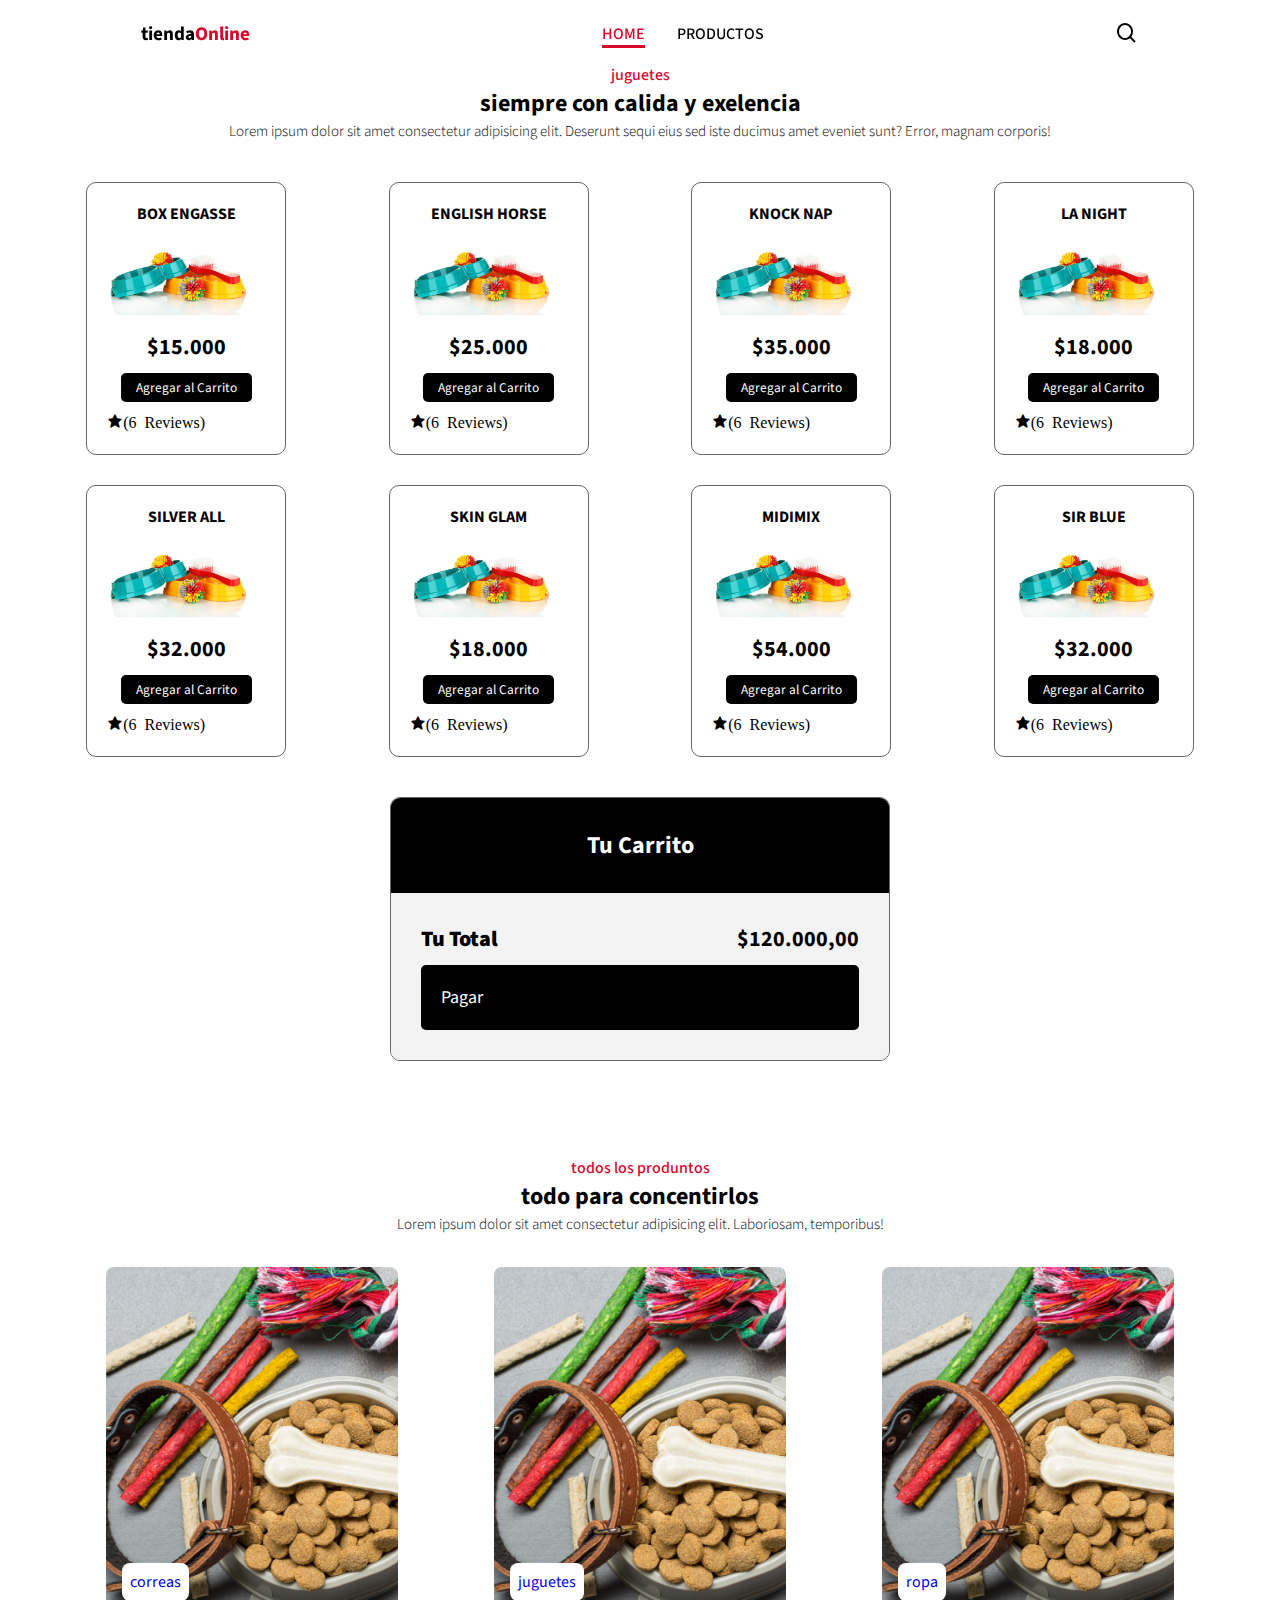
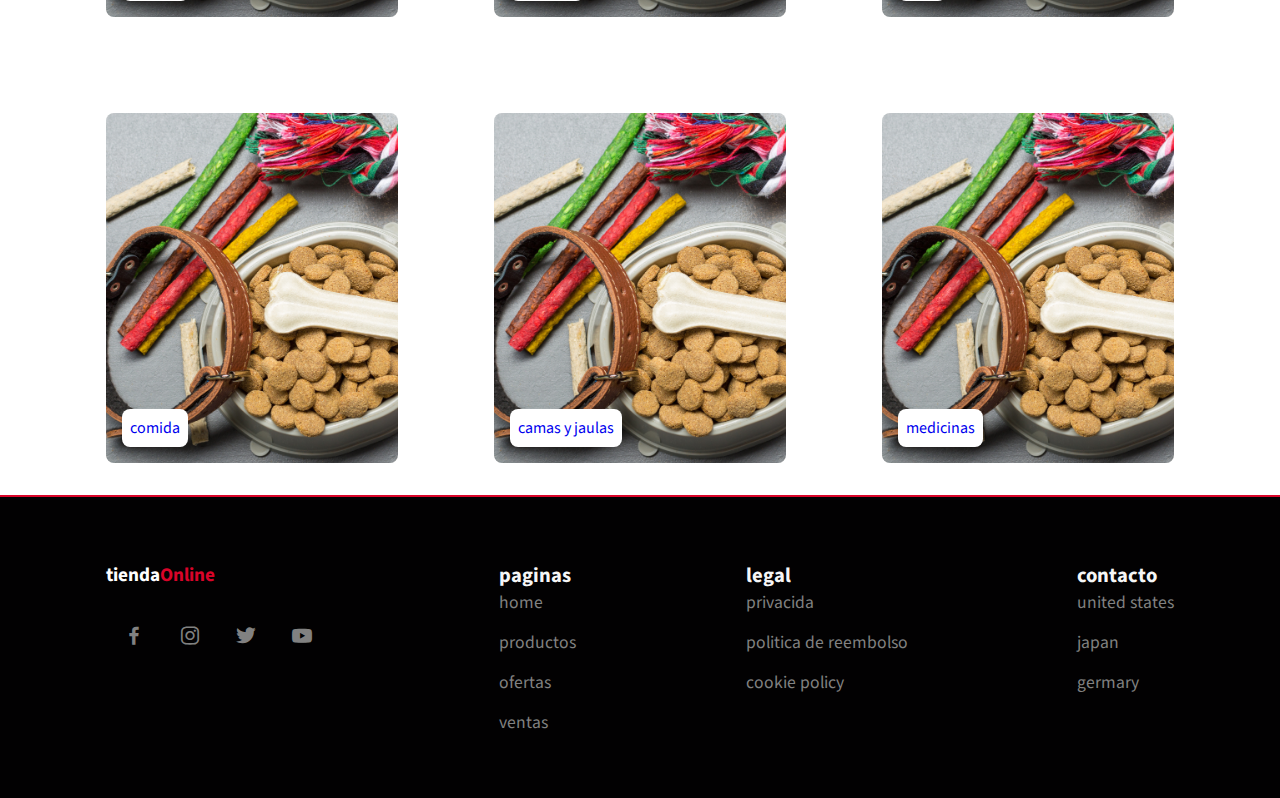
<file: juguetes.html>
<!DOCTYPE html>
<html lang="en">

<head>
    <meta charset="UTF-8">
    <meta http-equiv="X-UA-Compatible" content="IE=edge">
    <meta name="viewport" content="width=device-width, initial-scale=1.0">
    <title>pagina e-commerce</title>
    <link rel="stylesheet" href="https://cdnjs.cloudflare.com/ajax/libs/font-awesome/6.2.1/css/all.min.css"
        integrity="sha512-MV7K8+y+gLIBoVD59lQIYicR65iaqukzvf/nwasF0nqhPay5w/9lJmVM2hMDcnK1OnMGCdVK+iQrJ7lzPJQd1w=="
        crossorigin="anonymous" referrerpolicy="no-referrer" />
    <link rel="stylesheet" href="recursos/estilos/main.css">
    <link href='https://unpkg.com/boxicons@2.1.4/css/boxicons.min.css' rel='stylesheet'>
</head>

<body>
    <header>


        <div class="nav container">

            <i class='bx bx-menu' id="menuIcon"></i>

            <a href="#" class="logo">tienda<span>Online</span></a>

            <ul class="navard">
                <li><a href="index.html" class="active">home</a></li>
                <li><a href="#productos">productos</a></li>


            </ul>

            <i class='bx bx-search' id="searchIcon"></i>

            <div class="search-box container">

                <input type="text" name="buscar" id="buscar" placeholder="search here...">

            </div>


        </div>


    </header>



    <ul id="listprod">
        <li> <a href="#correas"><i class='bx bx-search'></i>Correas</a></li>
        <li> <a href="#juguetes"><i class='bx bx-search'></i>Juguetes</a></li>
        <li> <a href="#ropa"><i class='bx bx-search'></i>Ropa</a></li>
        <li> <a href="#comida"><i class='bx bx-search'></i>Comida</a></li>

    </ul>

    <div id="coverContSearc">

    </div>



    <section class="ofertas " id="ofertas">
        <div class="heading">
            <span>juguetes</span>
            <h2>siempre con calida y exelencia</h2>
            <p>Lorem ipsum dolor sit amet consectetur adipisicing elit. Deserunt sequi eius sed iste
                ducimus amet
                eveniet sunt? Error, magnam corporis!</p>
        </div>
        <section class="contenedor">
            <div class="contenedor-items">
                <div class="item">
                    <span class="titulo-item">Box Engasse</span>
                    <img src="recursos/imagen/oferta.png" alt="" class="img-item">
                    <span class="precio-item">$15.000</span>
                    <button class="boton-item">Agregar al Carrito</button>
                    <i class='bx bxs-star'>(6 Reviews)</i>

                </div>
                <div class="item">
                    <span class="titulo-item">English Horse</span>
                    <img src="recursos/imagen/oferta.png" alt="" class="img-item">
                    <span class="precio-item">$25.000</span>
                    <button class="boton-item">Agregar al Carrito</button>
                    <i class='bx bxs-star'>(6 Reviews)</i>

                </div>
                <div class="item">
                    <span class="titulo-item">Knock Nap</span>
                    <img src="recursos/imagen/oferta.png" alt="" class="img-item">
                    <span class="precio-item">$35.000</span>
                    <button class="boton-item">Agregar al Carrito</button>
                    <i class='bx bxs-star'>(6 Reviews)</i>
                </div>
                <div class="item">
                    <span class="titulo-item">La Night</span>
                    <img src="recursos/imagen/oferta.png" alt="" class="img-item">
                    <span class="precio-item">$18.000</span>
                    <button class="boton-item">Agregar al Carrito</button>
                    <i class='bx bxs-star'>(6 Reviews)</i>

                </div>
                <div class="item">
                    <span class="titulo-item">Silver All</span>
                    <img src="recursos/imagen/oferta.png" alt="" class="img-item">
                    <span class="precio-item">$32.000</span>
                    <button class="boton-item">Agregar al Carrito</button>
                    <i class='bx bxs-star'>(6 Reviews)</i>

                </div>
                <div class="item">
                    <span class="titulo-item">Skin Glam</span>
                    <img src="recursos/imagen/oferta.png" alt="" class="img-item">
                    <span class="precio-item">$18.000</span>
                    <button class="boton-item">Agregar al Carrito</button>
                    <i class='bx bxs-star'>(6 Reviews)</i>

                </div>
                <div class="item">
                    <span class="titulo-item">Midimix</span>
                    <img src="recursos/imagen/oferta.png" alt="" class="img-item">
                    <span class="precio-item">$54.000</span>
                    <button class="boton-item">Agregar al Carrito</button>
                    <i class='bx bxs-star'>(6 Reviews)</i>

                </div>
                <div class="item">
                    <span class="titulo-item">Sir Blue</span>
                    <img src="recursos/imagen/oferta.png" alt="" class="img-item">
                    <span class="precio-item">$32.000</span>
                    <button class="boton-item">Agregar al Carrito</button>
                    <i class='bx bxs-star'>(6 Reviews)</i>

                </div>

            </div>
        </section>
        <div class="carrito" id="carrito">
            <div class="header-carrito">
                <h2>Tu Carrito</h2>
            </div>

            <div class="carrito-items">
                <!-- 
                <div class="carrito-item">
                    <img src="img/boxengasse.png" width="80px" alt="">
                    <div class="carrito-item-detalles">
                        <span class="carrito-item-titulo">Box Engasse</span>
                        <div class="selector-cantidad">
                            <i class="fa-solid fa-minus restar-cantidad"></i>
                            <input type="text" value="1" class="carrito-item-cantidad" disabled>
                            <i class="fa-solid fa-plus sumar-cantidad"></i>
                        </div>
                        <span class="carrito-item-precio">$15.000,00</span>
                    </div>
                    <span class="btn-eliminar">
                        <i class="fa-solid fa-trash"></i>
                    </span>
                </div>
                <div class="carrito-item">
                    <img src="img/skinglam.png" width="80px" alt="">
                    <div class="carrito-item-detalles">
                        <span class="carrito-item-titulo">Skin Glam</span>
                        <div class="selector-cantidad">
                            <i class="fa-solid fa-minus restar-cantidad"></i>
                            <input type="text" value="3" class="carrito-item-cantidad" disabled>
                            <i class="fa-solid fa-plus sumar-cantidad"></i>
                        </div>
                        <span class="carrito-item-precio">$18.000,00</span>
                    </div>
                    <button class="btn-eliminar">
                        <i class="fa-solid fa-trash"></i>
                    </button>
                </div>
            -->
            </div>
            <div class="carrito-total">
                <div class="fila">
                    <strong>Tu Total</strong>
                    <span class="carrito-precio-total">
                        $120.000,00
                    </span>
                </div>
                <button class="btn-pagar">Pagar <i class="fa-solid fa-bag-shopping"></i> </button>
            </div>
        </div>
        </div>
    </section>


    <section class="productos" id="productos">
        <div class="heading">
            <span>todos los produntos</span>
            <h2>todo para concentirlos</h2>
            <p>Lorem ipsum dolor sit amet consectetur adipisicing elit. Laboriosam, temporibus!</p>
        </div>

        <div class="produc-container container">

            <div id="correas" class="box">
                <img src="recursos/imagen/ejemplo.png" alt="">
                <h2> <a href="correas.html">correas</a> </h2>
            </div>
            <div id="juguetes" class="box">
                <img src="recursos/imagen/ejemplo.png" alt="">
                <h2> <a href="juguetes.html">juguetes</a> </h2>
            </div>
            <div id="ropa" class="box">
                <img src="recursos/imagen/ejemplo.png" alt="">
                <h2><a href="ropa.html">ropa</a></h2>
            </div>
            <div id="comida" class="box">
                <img src="recursos/imagen/ejemplo.png" alt="">
                <h2> <a href="comida.html">comida</a></h2>
            </div>
            <div id="camas" class="box">
                <img src="recursos/imagen/ejemplo.png" alt="">
                <h2> <a href="camasyjaulas.html">camas y jaulas</a> </h2>
            </div>
            <div id="medicinas" class="box">
                <img src="recursos/imagen/ejemplo.png" alt="">
                <h2> <a href="medicina.html">medicinas</a> </h2>
            </div>
        </div>
    </section>


    <section class="footer">
        <div class="footer-container container">
            <div class="footer-box">
                <a href="#" class="logo">tienda<span>Online</span></a>
                <div class="social">
                    <a href=""><i class='bx bxl-facebook'></i></a>
                    <a href=""><i class='bx bxl-instagram'></i></a>
                    <a href=""><i class='bx bxl-twitter'></i></a>
                    <a href=""><i class='bx bxl-youtube'></i></a>
                </div>
            </div>
            <div class="footer-box">
                <h3>paginas</h3>
                <a href="#">home</a>
                <a href="#">productos</a>
                <a href="#">ofertas</a>
                <a href="#">ventas</a>
            </div>

            <div class="footer-box">
                <h3>legal</h3>
                <a href="#">privacida</a>
                <a href="#">politica de reembolso</a>
                <a href="#">cookie policy</a>
            </div>

            <div class="footer-box">
                <h3>contacto</h3>
                <p>united states</p>
                <p>japan</p>
                <p>germary</p>
            </div>



        </div>
    </section>





    <script src="recursos/javascript/scrip.js"></script>
    <script src="recursos/javascript/filterSearh.js"></script>
</body>

</html>
</file>
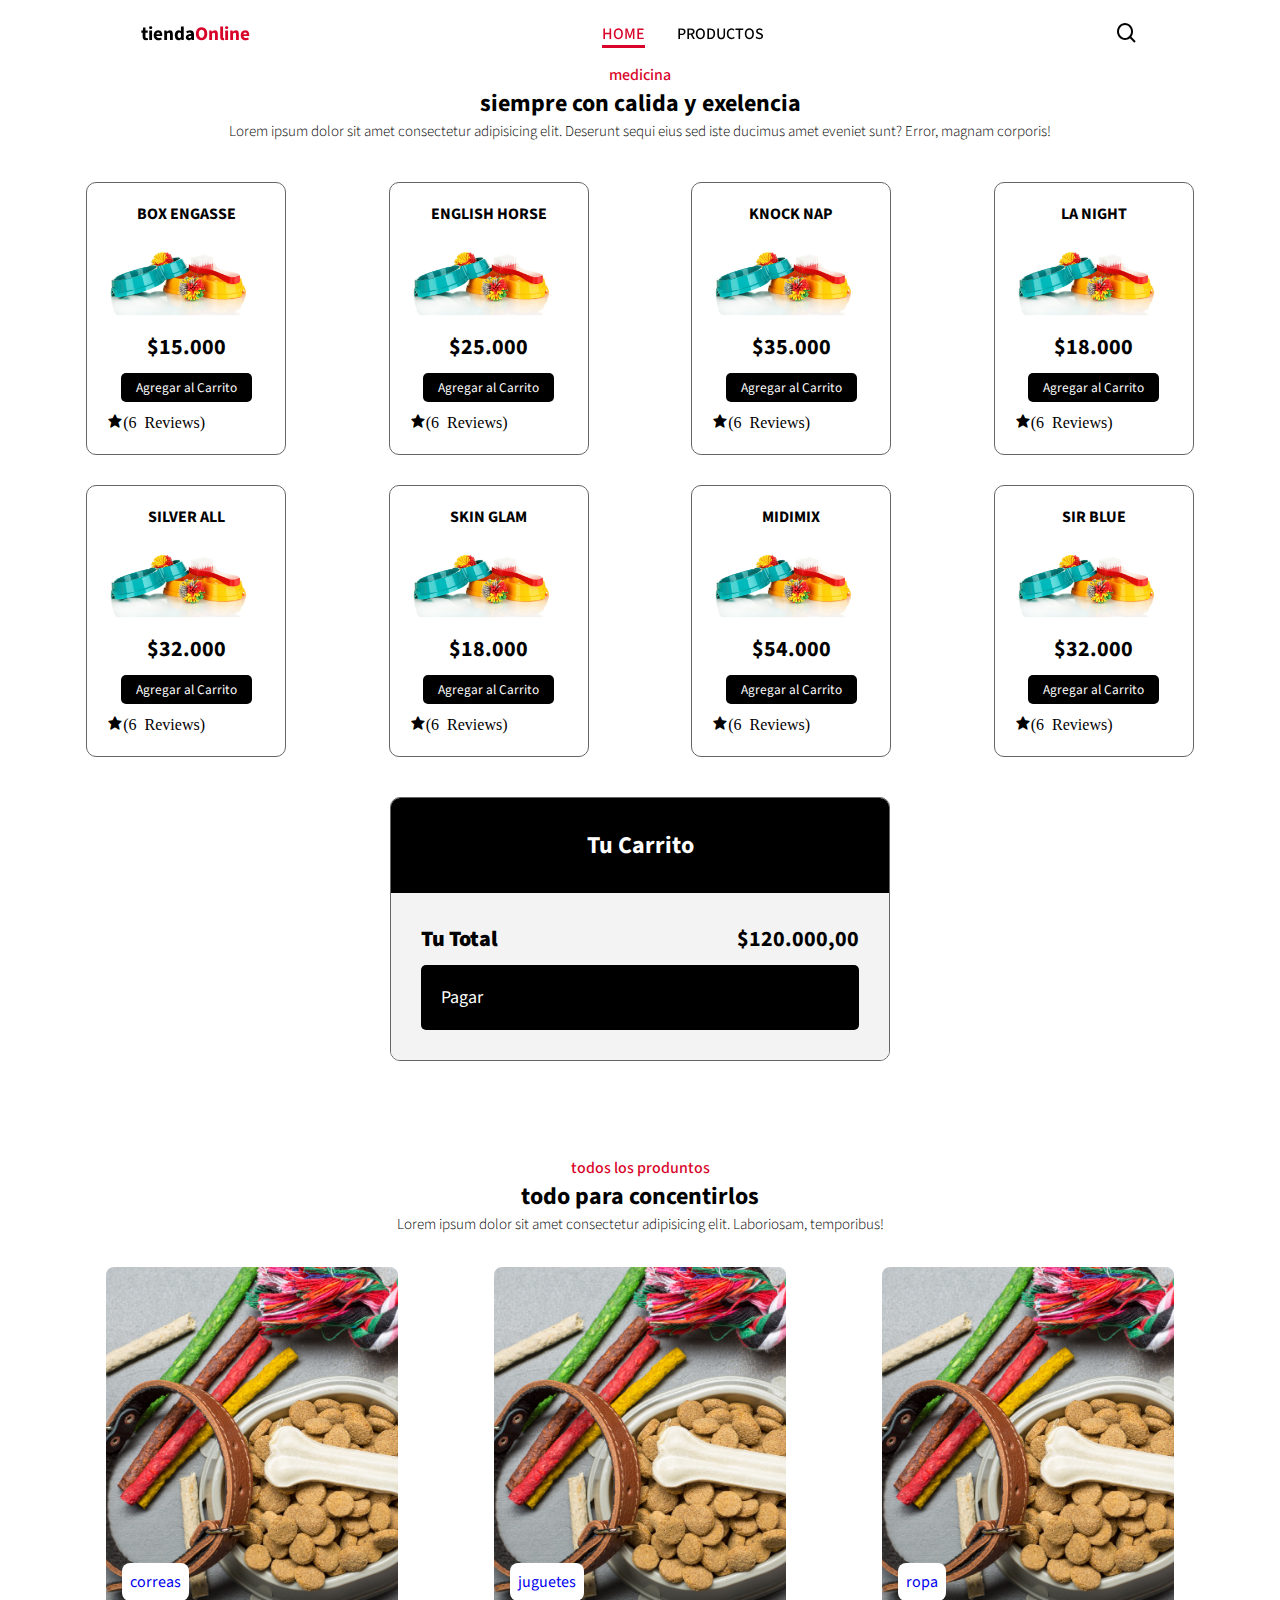
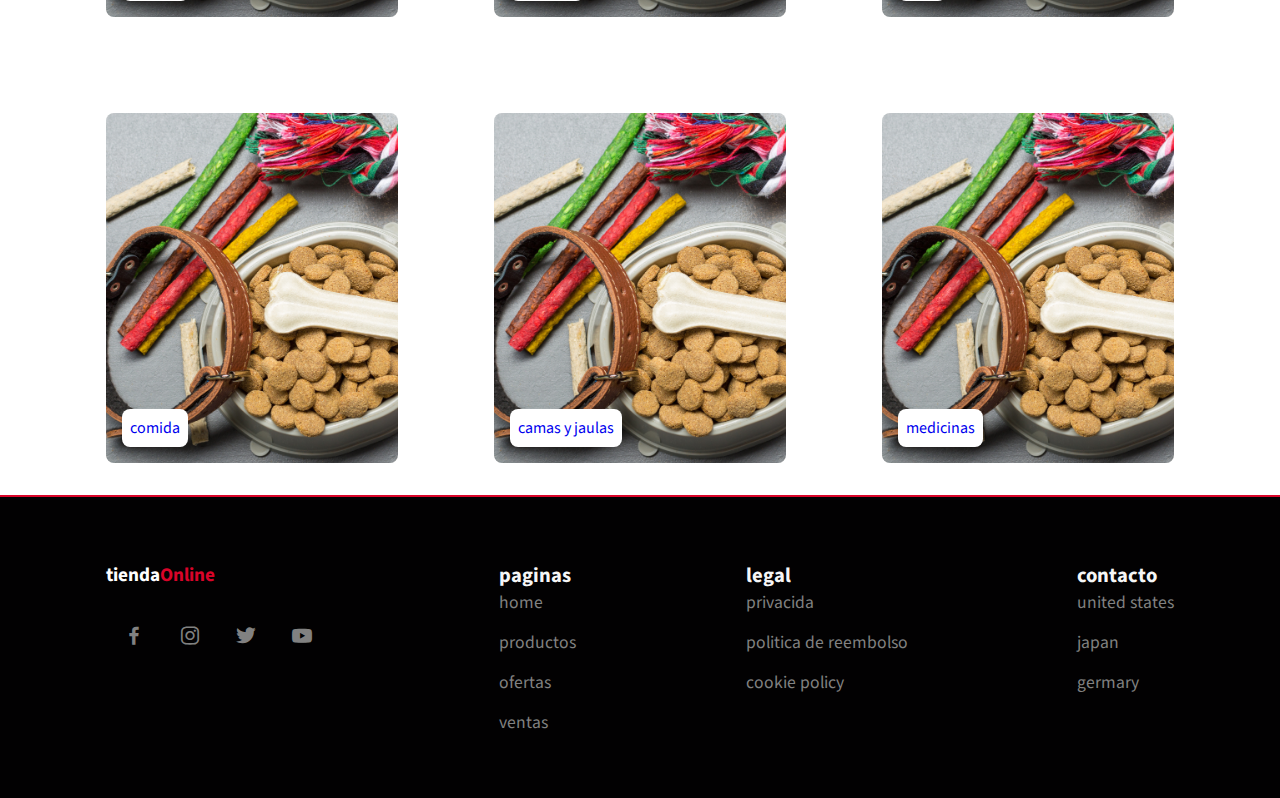
<file: medicina.html>
<!DOCTYPE html>
<html lang="en">

<head>
    <meta charset="UTF-8">
    <meta http-equiv="X-UA-Compatible" content="IE=edge">
    <meta name="viewport" content="width=device-width, initial-scale=1.0">
    <title>pagina e-commerce</title>
    <link rel="stylesheet" href="https://cdnjs.cloudflare.com/ajax/libs/font-awesome/6.2.1/css/all.min.css"
        integrity="sha512-MV7K8+y+gLIBoVD59lQIYicR65iaqukzvf/nwasF0nqhPay5w/9lJmVM2hMDcnK1OnMGCdVK+iQrJ7lzPJQd1w=="
        crossorigin="anonymous" referrerpolicy="no-referrer" />
    <link rel="stylesheet" href="recursos/estilos/main.css">
    <link href='https://unpkg.com/boxicons@2.1.4/css/boxicons.min.css' rel='stylesheet'>
</head>

<body>
    <header>


        <div class="nav container">

            <i class='bx bx-menu' id="menuIcon"></i>

            <a href="#" class="logo">tienda<span>Online</span></a>

            <ul class="navard">
                <li><a href="index.html" class="active">home</a></li>
                <li><a href="#productos">productos</a></li>


            </ul>

            <i class='bx bx-search' id="searchIcon"></i>

            <div class="search-box container">

                <input type="text" name="buscar" id="buscar" placeholder="search here...">

            </div>


        </div>


    </header>



    <ul id="listprod">
        <li> <a href="#correas"><i class='bx bx-search'></i>Correas</a></li>
        <li> <a href="#juguetes"><i class='bx bx-search'></i>Juguetes</a></li>
        <li> <a href="#ropa"><i class='bx bx-search'></i>Ropa</a></li>
        <li> <a href="#comida"><i class='bx bx-search'></i>Comida</a></li>

    </ul>

    <div id="coverContSearc">

    </div>



    <section class="ofertas " id="ofertas">
        <div class="heading">
            <span>medicina</span>
            <h2>siempre con calida y exelencia</h2>
            <p>Lorem ipsum dolor sit amet consectetur adipisicing elit. Deserunt sequi eius sed iste
                ducimus amet
                eveniet sunt? Error, magnam corporis!</p>
        </div>
        <section class="contenedor">
            <div class="contenedor-items">
                <div class="item">
                    <span class="titulo-item">Box Engasse</span>
                    <img src="recursos/imagen/oferta.png" alt="" class="img-item">
                    <span class="precio-item">$15.000</span>
                    <button class="boton-item">Agregar al Carrito</button>
                    <i class='bx bxs-star'>(6 Reviews)</i>

                </div>
                <div class="item">
                    <span class="titulo-item">English Horse</span>
                    <img src="recursos/imagen/oferta.png" alt="" class="img-item">
                    <span class="precio-item">$25.000</span>
                    <button class="boton-item">Agregar al Carrito</button>
                    <i class='bx bxs-star'>(6 Reviews)</i>

                </div>
                <div class="item">
                    <span class="titulo-item">Knock Nap</span>
                    <img src="recursos/imagen/oferta.png" alt="" class="img-item">
                    <span class="precio-item">$35.000</span>
                    <button class="boton-item">Agregar al Carrito</button>
                    <i class='bx bxs-star'>(6 Reviews)</i>
                </div>
                <div class="item">
                    <span class="titulo-item">La Night</span>
                    <img src="recursos/imagen/oferta.png" alt="" class="img-item">
                    <span class="precio-item">$18.000</span>
                    <button class="boton-item">Agregar al Carrito</button>
                    <i class='bx bxs-star'>(6 Reviews)</i>

                </div>
                <div class="item">
                    <span class="titulo-item">Silver All</span>
                    <img src="recursos/imagen/oferta.png" alt="" class="img-item">
                    <span class="precio-item">$32.000</span>
                    <button class="boton-item">Agregar al Carrito</button>
                    <i class='bx bxs-star'>(6 Reviews)</i>

                </div>
                <div class="item">
                    <span class="titulo-item">Skin Glam</span>
                    <img src="recursos/imagen/oferta.png" alt="" class="img-item">
                    <span class="precio-item">$18.000</span>
                    <button class="boton-item">Agregar al Carrito</button>
                    <i class='bx bxs-star'>(6 Reviews)</i>

                </div>
                <div class="item">
                    <span class="titulo-item">Midimix</span>
                    <img src="recursos/imagen/oferta.png" alt="" class="img-item">
                    <span class="precio-item">$54.000</span>
                    <button class="boton-item">Agregar al Carrito</button>
                    <i class='bx bxs-star'>(6 Reviews)</i>

                </div>
                <div class="item">
                    <span class="titulo-item">Sir Blue</span>
                    <img src="recursos/imagen/oferta.png" alt="" class="img-item">
                    <span class="precio-item">$32.000</span>
                    <button class="boton-item">Agregar al Carrito</button>
                    <i class='bx bxs-star'>(6 Reviews)</i>

                </div>

            </div>
        </section>
        <div class="carrito" id="carrito">
            <div class="header-carrito">
                <h2>Tu Carrito</h2>
            </div>

            <div class="carrito-items">
                <!-- 
                <div class="carrito-item">
                    <img src="img/boxengasse.png" width="80px" alt="">
                    <div class="carrito-item-detalles">
                        <span class="carrito-item-titulo">Box Engasse</span>
                        <div class="selector-cantidad">
                            <i class="fa-solid fa-minus restar-cantidad"></i>
                            <input type="text" value="1" class="carrito-item-cantidad" disabled>
                            <i class="fa-solid fa-plus sumar-cantidad"></i>
                        </div>
                        <span class="carrito-item-precio">$15.000,00</span>
                    </div>
                    <span class="btn-eliminar">
                        <i class="fa-solid fa-trash"></i>
                    </span>
                </div>
                <div class="carrito-item">
                    <img src="img/skinglam.png" width="80px" alt="">
                    <div class="carrito-item-detalles">
                        <span class="carrito-item-titulo">Skin Glam</span>
                        <div class="selector-cantidad">
                            <i class="fa-solid fa-minus restar-cantidad"></i>
                            <input type="text" value="3" class="carrito-item-cantidad" disabled>
                            <i class="fa-solid fa-plus sumar-cantidad"></i>
                        </div>
                        <span class="carrito-item-precio">$18.000,00</span>
                    </div>
                    <button class="btn-eliminar">
                        <i class="fa-solid fa-trash"></i>
                    </button>
                </div>
            -->
            </div>
            <div class="carrito-total">
                <div class="fila">
                    <strong>Tu Total</strong>
                    <span class="carrito-precio-total">
                        $120.000,00
                    </span>
                </div>
                <button class="btn-pagar">Pagar <i class="fa-solid fa-bag-shopping"></i> </button>
            </div>
        </div>
        </div>
    </section>


    <section class="productos" id="productos">
        <div class="heading">
            <span>todos los produntos</span>
            <h2>todo para concentirlos</h2>
            <p>Lorem ipsum dolor sit amet consectetur adipisicing elit. Laboriosam, temporibus!</p>
        </div>

        <div class="produc-container container">

            <div id="correas" class="box">
                <img src="recursos/imagen/ejemplo.png" alt="">
                <h2> <a href="correas.html">correas</a> </h2>
            </div>
            <div id="juguetes" class="box">
                <img src="recursos/imagen/ejemplo.png" alt="">
                <h2> <a href="juguetes.html">juguetes</a> </h2>
            </div>
            <div id="ropa" class="box">
                <img src="recursos/imagen/ejemplo.png" alt="">
                <h2><a href="ropa.html">ropa</a></h2>
            </div>
            <div id="comida" class="box">
                <img src="recursos/imagen/ejemplo.png" alt="">
                <h2> <a href="comida.html">comida</a></h2>
            </div>
            <div id="camas" class="box">
                <img src="recursos/imagen/ejemplo.png" alt="">
                <h2> <a href="camasyjaulas.html">camas y jaulas</a> </h2>
            </div>
            <div id="medicinas" class="box">
                <img src="recursos/imagen/ejemplo.png" alt="">
                <h2> <a href="medicina.html">medicinas</a> </h2>
            </div>
        </div>
    </section>

    <section class="footer">
        <div class="footer-container container">
            <div class="footer-box">
                <a href="#" class="logo">tienda<span>Online</span></a>
                <div class="social">
                    <a href=""><i class='bx bxl-facebook'></i></a>
                    <a href=""><i class='bx bxl-instagram'></i></a>
                    <a href=""><i class='bx bxl-twitter'></i></a>
                    <a href=""><i class='bx bxl-youtube'></i></a>
                </div>
            </div>
            <div class="footer-box">
                <h3>paginas</h3>
                <a href="#">home</a>
                <a href="#">productos</a>
                <a href="#">ofertas</a>
                <a href="#">ventas</a>
            </div>

            <div class="footer-box">
                <h3>legal</h3>
                <a href="#">privacida</a>
                <a href="#">politica de reembolso</a>
                <a href="#">cookie policy</a>
            </div>

            <div class="footer-box">
                <h3>contacto</h3>
                <p>united states</p>
                <p>japan</p>
                <p>germary</p>
            </div>



        </div>
    </section>





    <script src="recursos/javascript/scrip.js"></script>
    <script src="recursos/javascript/filterSearh.js"></script>
</body>

</html>
</file>
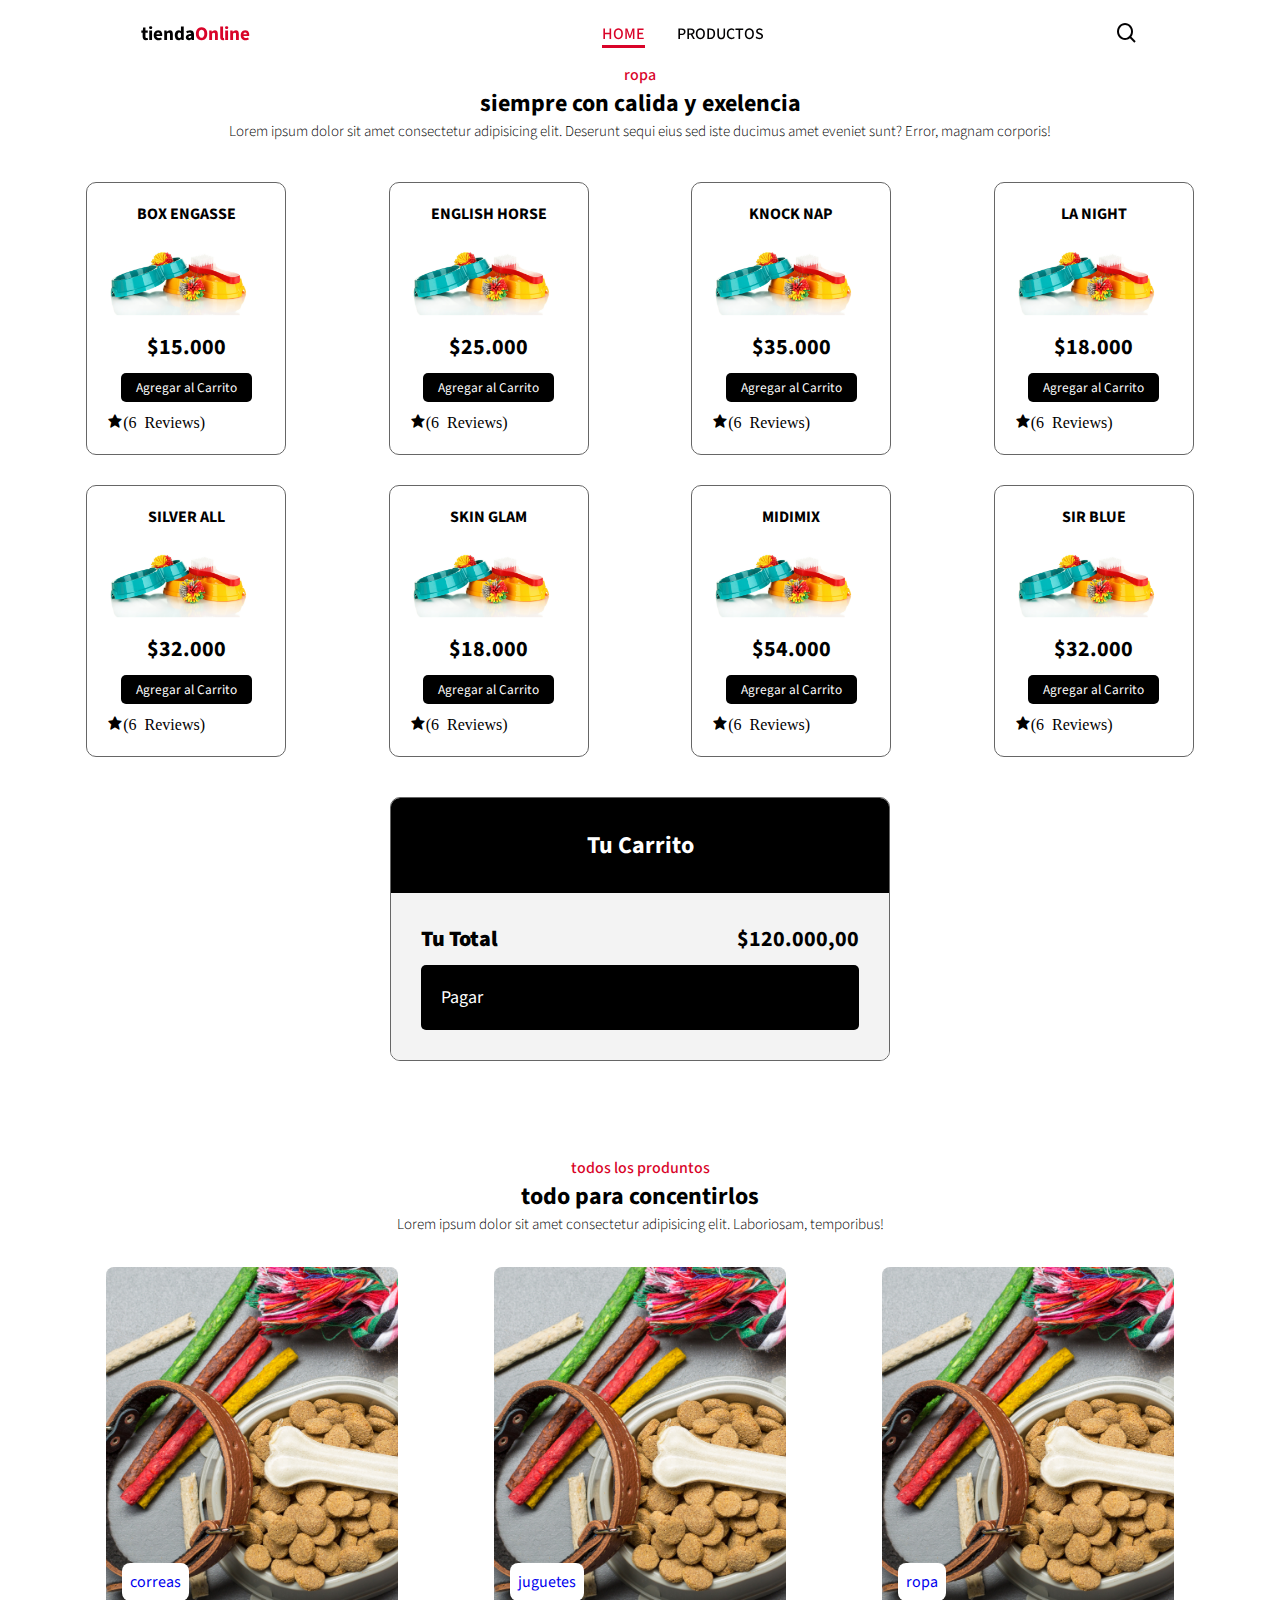
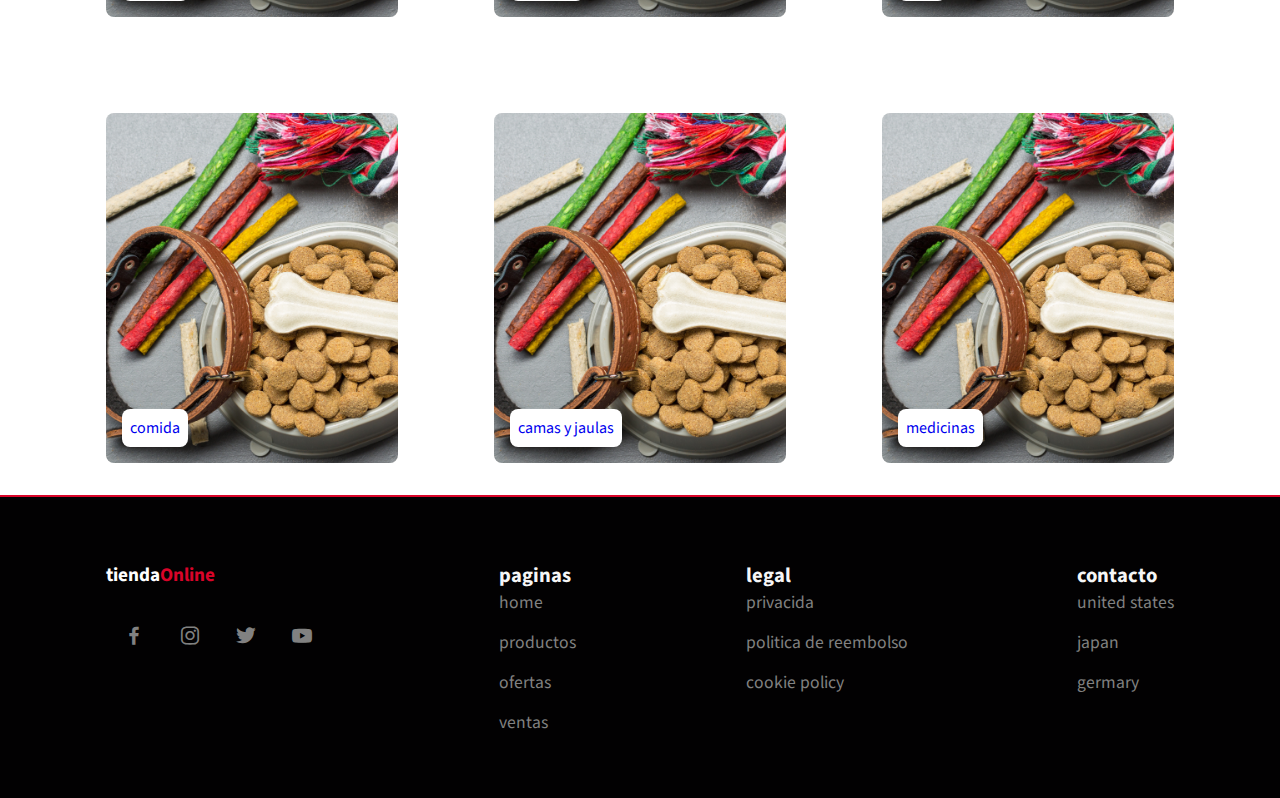
<file: ropa.html>
<!DOCTYPE html>
<html lang="en">

<head>
    <meta charset="UTF-8">
    <meta http-equiv="X-UA-Compatible" content="IE=edge">
    <meta name="viewport" content="width=device-width, initial-scale=1.0">
    <title>pagina e-commerce</title>
    <link rel="stylesheet" href="https://cdnjs.cloudflare.com/ajax/libs/font-awesome/6.2.1/css/all.min.css"
        integrity="sha512-MV7K8+y+gLIBoVD59lQIYicR65iaqukzvf/nwasF0nqhPay5w/9lJmVM2hMDcnK1OnMGCdVK+iQrJ7lzPJQd1w=="
        crossorigin="anonymous" referrerpolicy="no-referrer" />
    <link rel="stylesheet" href="recursos/estilos/main.css">
    <link href='https://unpkg.com/boxicons@2.1.4/css/boxicons.min.css' rel='stylesheet'>
</head>

<body>
    <header>


        <div class="nav container">

            <i class='bx bx-menu' id="menuIcon"></i>

            <a href="#" class="logo">tienda<span>Online</span></a>

            <ul class="navard">
                <li><a href="index.html" class="active">home</a></li>
                <li><a href="#productos">productos</a></li>


            </ul>

            <i class='bx bx-search' id="searchIcon"></i>

            <div class="search-box container">

                <input type="text" name="buscar" id="buscar" placeholder="search here...">

            </div>


        </div>


    </header>



    <ul id="listprod">
        <li> <a href="#correas"><i class='bx bx-search'></i>Correas</a></li>
        <li> <a href="#juguetes"><i class='bx bx-search'></i>Juguetes</a></li>
        <li> <a href="#ropa"><i class='bx bx-search'></i>Ropa</a></li>
        <li> <a href="#comida"><i class='bx bx-search'></i>Comida</a></li>

    </ul>

    <div id="coverContSearc">

    </div>



    <section class="ofertas " id="ofertas">
        <div class="heading">
            <span>ropa</span>
            <h2>siempre con calida y exelencia</h2>
            <p>Lorem ipsum dolor sit amet consectetur adipisicing elit. Deserunt sequi eius sed iste
                ducimus amet
                eveniet sunt? Error, magnam corporis!</p>
        </div>
        <section class="contenedor">
            <div class="contenedor-items">
                <div class="item">
                    <span class="titulo-item">Box Engasse</span>
                    <img src="recursos/imagen/oferta.png" alt="" class="img-item">
                    <span class="precio-item">$15.000</span>
                    <button class="boton-item">Agregar al Carrito</button>
                    <i class='bx bxs-star'>(6 Reviews)</i>

                </div>
                <div class="item">
                    <span class="titulo-item">English Horse</span>
                    <img src="recursos/imagen/oferta.png" alt="" class="img-item">
                    <span class="precio-item">$25.000</span>
                    <button class="boton-item">Agregar al Carrito</button>
                    <i class='bx bxs-star'>(6 Reviews)</i>

                </div>
                <div class="item">
                    <span class="titulo-item">Knock Nap</span>
                    <img src="recursos/imagen/oferta.png" alt="" class="img-item">
                    <span class="precio-item">$35.000</span>
                    <button class="boton-item">Agregar al Carrito</button>
                    <i class='bx bxs-star'>(6 Reviews)</i>
                </div>
                <div class="item">
                    <span class="titulo-item">La Night</span>
                    <img src="recursos/imagen/oferta.png" alt="" class="img-item">
                    <span class="precio-item">$18.000</span>
                    <button class="boton-item">Agregar al Carrito</button>
                    <i class='bx bxs-star'>(6 Reviews)</i>

                </div>
                <div class="item">
                    <span class="titulo-item">Silver All</span>
                    <img src="recursos/imagen/oferta.png" alt="" class="img-item">
                    <span class="precio-item">$32.000</span>
                    <button class="boton-item">Agregar al Carrito</button>
                    <i class='bx bxs-star'>(6 Reviews)</i>

                </div>
                <div class="item">
                    <span class="titulo-item">Skin Glam</span>
                    <img src="recursos/imagen/oferta.png" alt="" class="img-item">
                    <span class="precio-item">$18.000</span>
                    <button class="boton-item">Agregar al Carrito</button>
                    <i class='bx bxs-star'>(6 Reviews)</i>

                </div>
                <div class="item">
                    <span class="titulo-item">Midimix</span>
                    <img src="recursos/imagen/oferta.png" alt="" class="img-item">
                    <span class="precio-item">$54.000</span>
                    <button class="boton-item">Agregar al Carrito</button>
                    <i class='bx bxs-star'>(6 Reviews)</i>

                </div>
                <div class="item">
                    <span class="titulo-item">Sir Blue</span>
                    <img src="recursos/imagen/oferta.png" alt="" class="img-item">
                    <span class="precio-item">$32.000</span>
                    <button class="boton-item">Agregar al Carrito</button>
                    <i class='bx bxs-star'>(6 Reviews)</i>

                </div>

            </div>
        </section>
        <div class="carrito" id="carrito">
            <div class="header-carrito">
                <h2>Tu Carrito</h2>
            </div>

            <div class="carrito-items">
                <!-- 
                <div class="carrito-item">
                    <img src="img/boxengasse.png" width="80px" alt="">
                    <div class="carrito-item-detalles">
                        <span class="carrito-item-titulo">Box Engasse</span>
                        <div class="selector-cantidad">
                            <i class="fa-solid fa-minus restar-cantidad"></i>
                            <input type="text" value="1" class="carrito-item-cantidad" disabled>
                            <i class="fa-solid fa-plus sumar-cantidad"></i>
                        </div>
                        <span class="carrito-item-precio">$15.000,00</span>
                    </div>
                    <span class="btn-eliminar">
                        <i class="fa-solid fa-trash"></i>
                    </span>
                </div>
                <div class="carrito-item">
                    <img src="img/skinglam.png" width="80px" alt="">
                    <div class="carrito-item-detalles">
                        <span class="carrito-item-titulo">Skin Glam</span>
                        <div class="selector-cantidad">
                            <i class="fa-solid fa-minus restar-cantidad"></i>
                            <input type="text" value="3" class="carrito-item-cantidad" disabled>
                            <i class="fa-solid fa-plus sumar-cantidad"></i>
                        </div>
                        <span class="carrito-item-precio">$18.000,00</span>
                    </div>
                    <button class="btn-eliminar">
                        <i class="fa-solid fa-trash"></i>
                    </button>
                </div>
            -->
            </div>
            <div class="carrito-total">
                <div class="fila">
                    <strong>Tu Total</strong>
                    <span class="carrito-precio-total">
                        $120.000,00
                    </span>
                </div>
                <button class="btn-pagar">Pagar <i class="fa-solid fa-bag-shopping"></i> </button>
            </div>
        </div>
        </div>
    </section>


    <section class="productos" id="productos">
        <div class="heading">
            <span>todos los produntos</span>
            <h2>todo para concentirlos</h2>
            <p>Lorem ipsum dolor sit amet consectetur adipisicing elit. Laboriosam, temporibus!</p>
        </div>

        <div class="produc-container container">

            <div id="correas" class="box">
                <img src="recursos/imagen/ejemplo.png" alt="">
                <h2> <a href="correas.html">correas</a> </h2>
            </div>
            <div id="juguetes" class="box">
                <img src="recursos/imagen/ejemplo.png" alt="">
                <h2> <a href="juguetes.html">juguetes</a> </h2>
            </div>
            <div id="ropa" class="box">
                <img src="recursos/imagen/ejemplo.png" alt="">
                <h2><a href="ropa.html">ropa</a></h2>
            </div>
            <div id="comida" class="box">
                <img src="recursos/imagen/ejemplo.png" alt="">
                <h2> <a href="comida.html">comida</a></h2>
            </div>
            <div id="camas" class="box">
                <img src="recursos/imagen/ejemplo.png" alt="">
                <h2> <a href="camasyjaulas.html">camas y jaulas</a> </h2>
            </div>
            <div id="medicinas" class="box">
                <img src="recursos/imagen/ejemplo.png" alt="">
                <h2> <a href="medicina.html">medicinas</a> </h2>
            </div>
        </div>
    </section>


    <section class="footer">
        <div class="footer-container container">
            <div class="footer-box">
                <a href="#" class="logo">tienda<span>Online</span></a>
                <div class="social">
                    <a href=""><i class='bx bxl-facebook'></i></a>
                    <a href=""><i class='bx bxl-instagram'></i></a>
                    <a href=""><i class='bx bxl-twitter'></i></a>
                    <a href=""><i class='bx bxl-youtube'></i></a>
                </div>
            </div>
            <div class="footer-box">
                <h3>paginas</h3>
                <a href="#">home</a>
                <a href="#">productos</a>
                <a href="#">ofertas</a>
                <a href="#">ventas</a>
            </div>

            <div class="footer-box">
                <h3>legal</h3>
                <a href="#">privacida</a>
                <a href="#">politica de reembolso</a>
                <a href="#">cookie policy</a>
            </div>

            <div class="footer-box">
                <h3>contacto</h3>
                <p>united states</p>
                <p>japan</p>
                <p>germary</p>
            </div>



        </div>
    </section>





    <script src="recursos/javascript/scrip.js"></script>
    <script src="recursos/javascript/filterSearh.js"></script>
</body>

</html>
</file>
<file: recursos/estilos/main.css>
@import url("https://fonts.googleapis.com/css2?family=Barlow&family=Source+Sans+Pro&display=swap");
@import url("https://fonts.googleapis.com/css2?family=Open+Sans:wght@300;400;500;600&family=Titillium+Web:wght@200;300;400;600;700&display=swap");
* {
  font-family: "Barlow", sans-serif;
  font-family: "Source Sans Pro", sans-serif;
  margin: 0;
  padding: 0;
  scroll-padding-top: 1rem;
  scroll-behavior: smooth;
  list-style: none;
  text-decoration: none;
  box-sizing: border-box;
}

html::-webkit-scrollbar {
  width: 0.5rem;
  background: transparent;
}

html::-webkit-scrollbar-thumb {
  border-radius: 5rem;
  background: #020102;
}

section {
  padding: 4rem 0 2rem;
}

img {
  width: 100%;
}

body {
  color: var(--text-color);
}

.container {
  max-width: 1068px;
  margin-left: auto;
  margin-right: auto;
}

header {
  display: block;
  width: 100%;
  position: fixed;
  top: 0;
  left: 0;
  z-index: 100;
}

header.Shadow {
  background: white;
  box-shadow: 4px 4px 20px rgba(15, 54, 55, 0.2);
  transition: 0.5s ease;
}

.nav {
  display: flex;
  align-items: center;
  justify-content: space-between;
  padding: 20px 35px;
}

#menuIcon {
  font-size: 24px;
  cursor: pointer;
  color: #020102;
  display: none;
}

.logo {
  font-size: 1.2rem;
  font-weight: 700;
  color: #020102;
}
.logo span {
  color: #d90429;
}

.navard {
  display: flex;
  -moz-column-gap: 2rem;
       column-gap: 2rem;
}
.navard a {
  color: #020102;
  font-size: 1rem;
  text-transform: uppercase;
  font-weight: 500;
}
.navard a:hover {
  color: #d90429;
  border-bottom: 3px solid #d90429;
}

.navard .active {
  color: #d90429;
  border-bottom: 3px solid #d90429;
}

#searchIcon {
  font-size: 24px;
  cursor: pointer;
  color: #020102;
  background: none;
}

.search-box.active {
  -webkit-clip-path: circle(144% at 100% 0%);
          clip-path: circle(144% at 100% 0%);
  transition: 0.4s;
}

.search-box {
  position: absolute;
  top: 110%;
  right: 0;
  left: 0;
  background: white;
  box-shadow: 4px 4px 20px rgba(15, 54, 55, 0.1);
  border: 1px solid #d90429;
  border-radius: 0.5rem;
  -webkit-clip-path: circle(0% at 100% 0%);
          clip-path: circle(0% at 100% 0%);
}
.search-box input {
  width: 100%;
  padding: 20px;
  border: none;
  outline: none;
  background: transparent;
  font-size: 1rem;
}

#listprod {
  position: fixed;
  background: white;
  border: 1px solid #d90429;
  margin-top: 9rem;
  margin-left: 15rem;
  width: 20%;
  z-index: 8;
  display: none;
}
#listprod li a {
  display: block;
  width: 100%;
  color: #020102;
  padding: 12px 20px;
  font-size: 20px;
}
#listprod li a:hover {
  background: #d90429;
  color: white;
}

#coverContSearc {
  width: 100%;
  height: 100%;
  position: fixed;
  left: 0;
  background: rgba(0, 0, 0, 0.5);
  display: none;
}

.home {
  max-width: 1300px;
  margin: auto;
  width: 100%;
  min-height: 620px;
  display: flex;
  align-items: center;
  background: url(../imagen/fondo-mascotas-min.png);
  background-repeat: no-repeat;
  background-size: cover;
  background-position: center left;
}

.home-tex {
  padding-left: 200px;
  padding-bottom: 260px;
}
.home-tex h1 {
  font-size: 2.4rem;
}
.home-tex span {
  color: #d90429;
}
.home-tex p {
  font-size: 0.938rem;
  font-weight: 300;
  margin: 0.5rem 0 1.2rem;
}

.btn {
  padding: 10px;
  background: #d90429;
  color: white;
  font-size: 400;
}
.btn:hover {
  background: tomato;
}

.heading {
  text-align: center;
}
.heading span {
  font-weight: 500;
  color: #d90429;
}
.heading p {
  font-size: 0.938rem;
  font-weight: 300;
}

.produc-container {
  display: flex;
  flex-wrap: wrap;
  gap: 6rem;
  margin-top: 2rem;
}
.produc-container .box {
  flex: 1 1 17rem;
  position: relative;
  height: 350px;
  border-radius: 0.5rem;
  overflow: hidden;
}
.produc-container .box img {
  width: 100%;
  height: 100%;
  -o-object-fit: cover;
     object-fit: cover;
  overflow: hidden;
}
.produc-container .box img:hover {
  transform: scale(1.1);
  transition: 0.5s;
}
.produc-container .box h2 {
  position: absolute;
  bottom: 1rem;
  left: 1rem;
  font-weight: 400;
  font-size: 1rem;
  background: white;
  padding: 8px;
  border-radius: 0.5rem;
  text-decoration-color: none;
}

.produc-container .box:hover h2 {
  background: #d90429;
  color: white;
}

.acerca-de {
  display: flex;
  flex-wrap: wrap;
  align-items: center;
  gap: 1.5rem;
}

.acercaDe-img {
  flex: 1 1 21rem;
}

.acercaDe-tex {
  flex: 1 1 21rem;
}
.acercaDe-tex span {
  font-weight: 500;
  color: #d90429;
}
.acercaDe-tex h2 {
  font-size: 1.7rem;
}
.acercaDe-tex p {
  font-size: 0.938rem;
  margin: 0.5rem 0 1.4rem;
}

.contenedor {
  max-width: 1200px;
  padding: 10px;
  margin: auto;
  display: flex;
  justify-content: space-between;
  /* oculto lo que queda fuera del .contenedor */
  contain: paint;
}

/* SECCION CONTENEDOR DE ITEMS */
.contenedor .contenedor-items {
  margin-top: 30px;
  display: grid;
  grid-template-columns: repeat(auto-fit, minmax(220px, 1fr));
  grid-gap: 30px;
  grid-row-gap: 30px;
  width: 60%;
  width: 100%;
  transition: 0.3s;
}

.contenedor .contenedor-items .item {
  max-width: 200px;
  margin: auto;
  border: 1px solid #666;
  border-radius: 10px;
  padding: 20px;
  transition: 0.3s;
}

.contenedor .contenedor-items .item .img-item {
  width: 90%;
}

.contenedor .contenedor-items .item:hover {
  box-shadow: 0 0 10px #666;
  scale: 1.05;
}

.contenedor .contenedor-items .item .titulo-item {
  display: block;
  font-weight: bold;
  text-align: center;
  text-transform: uppercase;
}

.contenedor .contenedor-items .item .precio-item {
  display: block;
  text-align: center;
  font-weight: bold;
  font-size: 22px;
}

.contenedor .contenedor-items .item .boton-item {
  display: block;
  margin: 10px auto;
  border: none;
  background-color: black;
  color: #fff;
  padding: 5px 15px;
  border-radius: 5px;
  cursor: pointer;
}

/*
.ofertas-container {

    display: flex;
    flex-wrap: wrap;
    gap: 2rem;
    margin-top: 2rem;
    contain: paint;

    .box {
        flex: 1 1 17rem;
        position: relative;
        padding: 20px;
        display: flex;
        flex-direction: column;
        background: #f6f6f6;
        border-radius: 0.5rem;


        img {
            width: 100%;
            height: 200px;
            object-fit: contain;
            object-position: center;
            margin-bottom: 1rem;
        }

        h3 {
            font-size: 1.1rem;
            font-weight: 600;
        }

        span {
            font-size: 1.1rem;
            font-weight: 600;
            color: c.$main-color;
        }

        .bx {
            color: c.$main-color ;
            margin: 0.8rem 0;
        }

        .btn {
            max-width: 120px;
        }

        .details {
            display: flex;
            align-items: center;
            position: absolute;
            bottom: 1.8rem;
            right: 1rem;
            font-size: 1rem;
            color: c.$text-color;

            &:hover {
                color: c.$main-color;
                text-decoration: underline;
            }

        }
    }


}
*/
.blog-container {
  display: flex;
  flex-wrap: wrap;
  gap: 2rem;
  margin-top: 2rem;
}
.blog-container .box {
  flex: 1 1 13rem;
  padding: 20px;
}
.blog-container .box:hover {
  background: #F1F1F1;
}
.blog-container .box span {
  font-size: 0.8rem;
  color: #d90429;
}
.blog-container .box h3 {
  font-size: 1.2rem;
}
.blog-container .box p {
  font-size: 0.938rem;
  margin: 4px 0;
}
.blog-container .box .blog-btn {
  display: flex;
  align-items: center;
  -moz-column-gap: 4px;
       column-gap: 4px;
  color: #020102;
}
.blog-container .box .blog-btn .bx {
  font-size: 20px;
}

.blog-container .box .blog-btn:hover {
  color: #d90429;
  -moz-column-gap: 0.7rem;
       column-gap: 0.7rem;
  transition: 0.4s;
}

.footer {
  background: #020102;
  color: #f6f6f6;
  border-top: 2px solid #d90429;
}

.footer-container {
  display: flex;
  justify-content: space-between;
  gap: 1rem;
}
.footer-container .logo {
  color: white;
  margin-bottom: 1rem;
}
.footer-container .footer-box {
  display: flex;
  flex-direction: column;
}

.social {
  display: flex;
  align-items: center;
}
.social a {
  font-size: 24px;
  color: white;
  margin: 1rem;
}
.social a:hover {
  color: #d90429;
}

.footer-box {
  font-size: 1.1rem;
  font-weight: 400;
  margin-bottom: 1rem;
}
.footer-box a,
.footer-box p {
  color: #818181;
  margin-bottom: 15px;
}
.footer-box a:hover,
.footer-box p:hover {
  color: #d90429;
}

@media (max-width: 1080px) {
  .container {
    margin-left: 1rem;
    margin-right: 1rem;
  }
}
@media (max-width: 991px) {
  .nav {
    padding: 15px 20px;
  }
  .home-tex {
    font-size: 0.4rem;
    padding-bottom: 450px;
  }
  .home-tex .home-tex a {
    font-size: 1rem;
  }
  section {
    padding: 3rem 0 1rem;
  }
  .home-tex {
    padding-left: 2rem;
  }
  .home-tex h1 {
    font-size: 2.1rem;
  }
}
@media (max-width: 768px) {
  .search-box input {
    padding: 15px;
  }
  .nav {
    padding: 10px 0;
  }
  #menuIcon {
    display: initial;
  }
  .navard {
    position: absolute;
    top: 100%;
    right: 0;
    left: 0;
    display: flex;
    flex-direction: column;
    background: white;
    row-gap: 0.5rem;
    text-align: center;
    box-shadow: 4px 4px 20px rgba(15, 54, 55, 0.2);
    -webkit-clip-path: circle(0% at 0% 0%);
            clip-path: circle(0% at 0% 0%);
    transition: 0.6s;
  }
  .navard a {
    display: block;
    padding: 15px;
  }
  .navard a:hover {
    border-bottom: none;
    background: #d90429;
    color: white;
  }
  .navard .active {
    border-bottom: none;
    background: #d90429;
    color: white;
  }
  .navard.active {
    -webkit-clip-path: circle(144% at 0% 0%);
            clip-path: circle(144% at 0% 0%);
  }
  .blog-container.box {
    padding: 4px;
  }
}
@media (max-width: 727px) {
  .heading span {
    font-size: 0.9rem;
  }
  .heading h2 {
    font-size: 1.4rem;
  }
  .acerca-de {
    flex-direction: column-reverse;
  }
  .acercaDe-tex {
    text-align: center;
  }
  .acercaDe-tex h2 {
    font-size: 1.4rem;
  }
  .home-tex a {
    font-size: 1rem;
  }
}
@media (max-width: 607px) {
  .footer-container {
    display: grid;
    grid-template-columns: 1fr 1fr;
  }
  .home-tex a {
    font-size: 1rem;
  }
}
@media (max-width: 360px) {
  .search-box input {
    padding: 11px;
  }
  .home {
    min-height: 500px;
  }
  .home-tex h1 {
    font-size: 2rem;
  }
  .home-tex p br {
    display: contents;
  }
}
@media (max-width: 300px) {
  .home-tex {
    font-size: 0.4rem;
    padding-bottom: 450px;
  }
  .home-tex h1 {
    font-size: 1.3rem;
  }
  .home-tex a {
    font-size: 0.9rem;
  }
}
@media screen and (max-width: 350px) {
  .contenedor {
    display: block;
  }
  .contenedor-items {
    width: 100% !important;
  }
}
.carrito {
  margin-left: auto;
  margin-right: auto;
  border: 1px solid #666;
  max-width: 500px;
  margin-top: 30px;
  border-radius: 10px;
  overflow: hidden;
  margin-bottom: auto;
  position: sticky !important;
  top: 0;
  transition: 0.3s;
  /* Estilos para ocultar 
  margin-right: -100%;
  opacity: 0;*/
}

.carrito .header-carrito {
  background-color: #000;
  color: #fff;
  text-align: center;
  padding: 30px 0;
}

.carrito .carrito-item {
  display: flex;
  align-items: center;
  justify-content: space-between;
  position: relative;
  border-bottom: 1px solid #666;
  padding: 20px;
}

.carrito .carrito-item img {
  width: 50%;
}

.carrito .carrito-item .carrito-item-titulo {
  display: block;
  font-weight: bold;
  margin-bottom: 10px;
  text-transform: uppercase;
}

.carrito .carrito-item .selector-cantidad {
  display: inline-block;
  margin-right: 25px;
}

.carrito .carrito-item .carrito-item-cantidad {
  border: none;
  font-size: 18px;
  background-color: transparent;
  display: inline-block;
  width: 30px;
  padding: 5px;
  text-align: center;
}

.carrito .carrito-item .selector-cantidad i {
  font-size: 18px;
  width: 32px;
  height: 32px;
  line-height: 32px;
  text-align: center;
  border-radius: 50%;
  border: 1px solid #000;
  cursor: pointer;
}

.carrito .carrito-item .carrito-item-precio {
  font-weight: bold;
  display: inline-block;
  font-size: 18px;
  margin-bottom: 5px;
}

.carrito .carrito-item .btn-eliminar {
  position: absolute;
  right: 15px;
  top: 15px;
  color: #000;
  font-size: 20px;
  width: 40px;
  height: 40px;
  line-height: 40px;
  text-align: center;
  border-radius: 50%;
  border: 1px solid #000;
  cursor: pointer;
  display: block;
  background: transparent;
  z-index: 20;
}

.carrito .carrito-item .btn-eliminar i {
  pointer-events: none;
}

.carrito-total {
  background-color: #f3f3f3;
  padding: 30px;
}

.carrito-total .fila {
  display: flex;
  justify-content: space-between;
  align-items: center;
  font-size: 22px;
  font-weight: bold;
  margin-bottom: 10px;
}

.carrito-total .btn-pagar {
  display: block;
  width: 100%;
  border: none;
  background: #000;
  color: #fff;
  border-radius: 5px;
  font-size: 18px;
  padding: 20px;
  display: flex;
  justify-content: space-between;
  align-items: center;
  cursor: pointer;
  transition: 0.3s;
}

.carrito-total .btn-pagar:hover {
  scale: 1.05;
}/*# sourceMappingURL=main.css.map */
</file>
